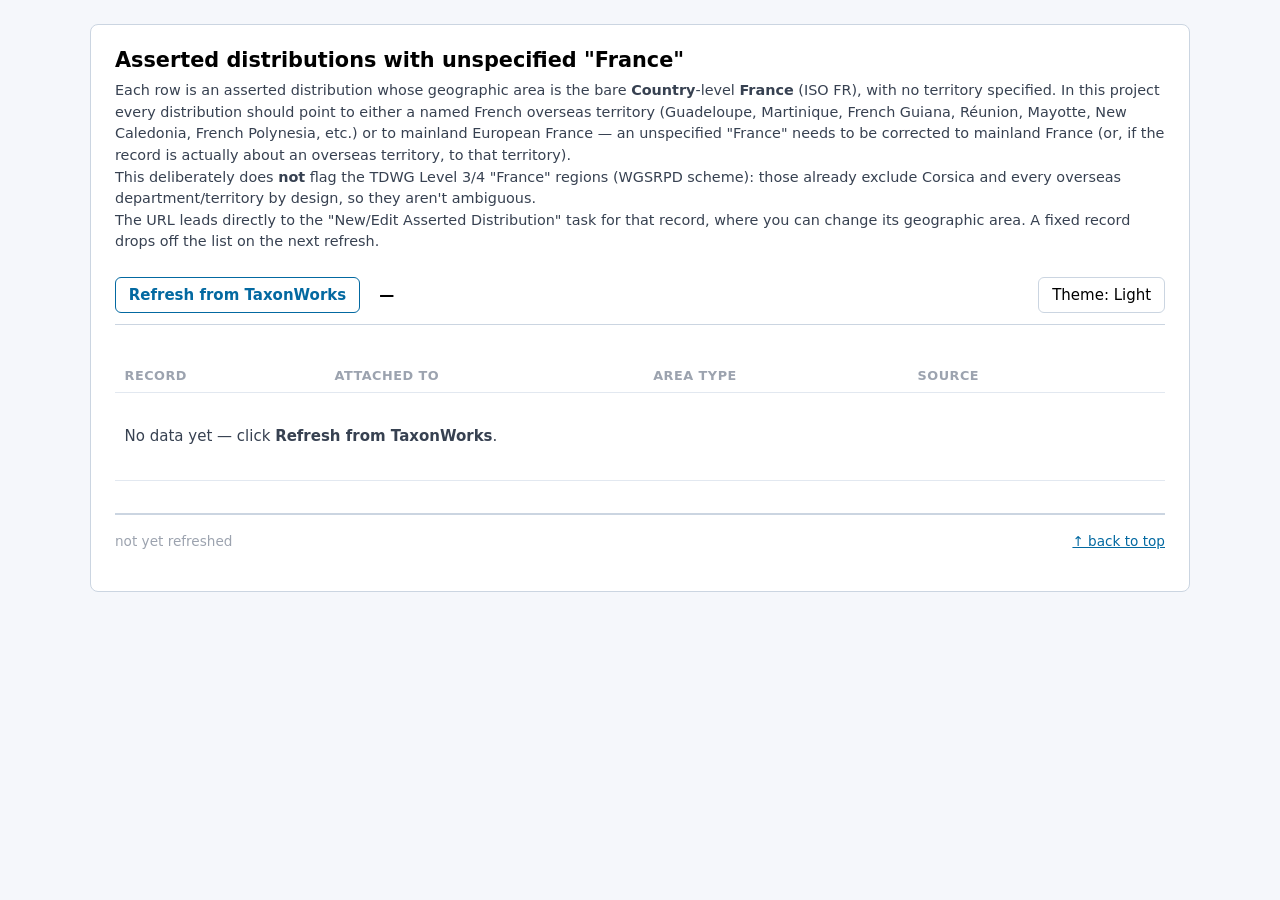
<file: docs/assets/datacuration_helpers/asserted_distributions_france.html>
<!DOCTYPE html>
<!-- Curation helper: asserted distributions whose geographic area is the bare,
     unspecified Country-level "France" (mainland vs. overseas territory not
     distinguished). Deliberately excludes the TDWG Level 3/4 "France" regions
     (WGSRPD scheme) — those are precise by design and already exclude Corsica
     and the overseas departments/territories, so they are not ambiguous.
     Standalone — open directly, or embed via <iframe data-theme-sync> (see
     docs/TutorialAssertedDistributions.md), which makes it follow the host
     page's light/dark and grow to fit with no inner scroll. -->
<html lang="en">
<head>
<meta charset="utf-8">
<meta name="viewport" content="width=device-width, initial-scale=1">
<title>Asserted distributions: unspecified France</title>
<style>
  /* Palette copied once from TaxonPages taxa/config/style/theme.css
     (--tp-* tokens). Light is the default; `.dark` on <html> is the same
     opt-in mechanism TaxonPages uses. Not a live import — edit here if the
     TaxonPages theme changes. */
  :root {
    color-scheme: light;
    --pp-ground:      rgb(245, 247, 251);  /* tp-base-background — page ground */
    --pp-surface:     rgb(255, 255, 255);  /* tp-base-foreground — card / raised surface */
    --pp-content:     rgb(0, 0, 0);        /* tp-base-content — body text */
    --pp-dim:         rgb(55, 65, 81);     /* tp-base-lighter — readable secondary text */
    --pp-soft:        rgb(156, 163, 175);  /* tp-base-soft — small muted labels */
    --pp-border:      rgb(203, 213, 225);  /* tp-base-border */
    --pp-border-soft: rgb(226, 232, 240);  /* tp-base-muted — row rules / fills */
    --pp-accent:      rgb(3, 105, 161);    /* tp-secondary — links / accent */
    --pp-error:       rgb(200, 30, 45);
  }
  :root.dark {
    color-scheme: dark;
    --pp-ground:      rgb(23, 23, 23);
    --pp-surface:     rgb(38, 38, 38);
    --pp-content:     rgb(255, 255, 255);
    --pp-dim:         rgb(220, 220, 220);
    --pp-soft:        rgb(200, 200, 200);
    --pp-border:      rgb(64, 64, 64);     /* tp uses 38,38,38 = invisible; bumped for separation */
    --pp-border-soft: rgb(48, 48, 48);     /* tp-base-muted (dark) */
    --pp-accent:      rgb(14, 165, 233);   /* tp-secondary (dark) */
    --pp-error:       rgb(248, 113, 113);
  }

  * { box-sizing: border-box; }
  html { scroll-padding-top: 5.5rem; }
  body { font: 15px/1.5 system-ui, sans-serif; margin: 0; padding: 1.5rem;
         background: var(--pp-ground); color: var(--pp-content); }
  .card { max-width: 1100px; margin: 0 auto; background: var(--pp-surface);
          border: 1px solid var(--pp-border); border-radius: 8px;
          padding: 1.25rem 1.5rem 2.5rem; }
  h1 { font-size: 1.3rem; margin: 0 0 .25rem; }
  .intro { color: var(--pp-dim); font-size: .9rem; margin: 0 0 .8rem; }
  .bar { position: sticky; top: 0; background: var(--pp-surface); padding: .7rem 0;
         border-bottom: 1px solid var(--pp-border); display: flex; gap: .7rem 1.2rem;
         align-items: center; flex-wrap: wrap; z-index: 2; }
  button { font: inherit; padding: .35rem .8rem; border-radius: 6px;
           border: 1px solid var(--pp-border); background: var(--pp-surface);
           color: var(--pp-content); cursor: pointer; }
  button:hover:not(:disabled) { border-color: var(--pp-accent); }
  button:disabled { opacity: .5; cursor: default; }
  #refresh { font-weight: 600; border-color: var(--pp-accent); color: var(--pp-accent); }
  #theme { margin-left: auto; }
  progress { width: 200px; height: 14px; accent-color: var(--pp-accent); }
  #count { font-variant-numeric: tabular-nums; font-weight: 600; }
  #status { font-size: .85rem; color: var(--pp-dim); margin: .6rem 0 0; min-height: 1.2em; }
  #status.error { color: var(--pp-error); }
  .table-wrap { overflow-x: auto; margin-top: .5rem; }
  table { border-collapse: collapse; width: 100%; }
  th, td { text-align: left; padding: .45rem .6rem;
           border-bottom: 1px solid var(--pp-border-soft); vertical-align: top; }
  th { font-size: .8rem; text-transform: uppercase; letter-spacing: .04em; color: var(--pp-soft); }
  .sci { font-style: italic; }
  .tag { font: .75rem/1 ui-monospace, monospace; color: var(--pp-soft);
         border: 1px solid var(--pp-border); border-radius: 4px; padding: .1rem .3rem; }
  .tag.absent { color: var(--pp-error); border-color: var(--pp-error); }
  .src { color: var(--pp-soft); font-size: .85rem; }
  a { color: var(--pp-accent); }
  a.edit { white-space: nowrap; }
  .empty { color: var(--pp-dim); padding: 2rem .6rem; }
  footer { margin-top: 2rem; padding-top: 1rem; border-top: 2px solid var(--pp-border);
           color: var(--pp-soft); font-size: .85rem; display: flex; gap: 1rem;
           justify-content: space-between; align-items: baseline; flex-wrap: wrap; }
  footer a { white-space: nowrap; }
</style>
</head>
<body>
<main class="card">
<h1 id="top">Asserted distributions with unspecified "France"</h1>
<p class="intro">
  Each row is an asserted distribution whose geographic area is the bare
  <strong>Country</strong>-level <strong>France</strong> (ISO FR), with no
  territory specified. In this project every distribution should point to
  either a named French overseas territory (Guadeloupe, Martinique, French
  Guiana, Réunion, Mayotte, New Caledonia, French Polynesia, etc.) or to
  mainland European France — an unspecified "France" needs to be corrected to
  mainland France (or, if the record is actually about an overseas territory,
  to that territory).<br>
  This deliberately does <strong>not</strong> flag the TDWG Level 3/4 "France"
  regions (WGSRPD scheme): those already exclude Corsica and every overseas
  department/territory by design, so they aren't ambiguous.<br>
  The URL leads directly to the "New/Edit Asserted Distribution" task for that
  record, where you can change its geographic area. A fixed record drops off
  the list on the next refresh.
</p>

<div class="bar">
  <button id="refresh" type="button">Refresh from TaxonWorks</button>
  <progress id="prog" value="0" max="1" hidden></progress>
  <span id="count">&mdash;</span>
  <button id="theme" type="button" title="Switch light / dark / auto">Theme: Light</button>
</div>
<p id="status"></p>

<div class="table-wrap">
<table>
<thead>
<tr><th>Record</th><th>Attached to</th><th>Area type</th><th>Source</th><th></th></tr>
</thead>
<tbody id="rows">
<tr><td class="empty" colspan="5">No data yet &mdash; click <strong>Refresh from TaxonWorks</strong>.</td></tr>
</tbody>
</table>
</div>

<footer>
  <span id="foot-summary">not yet refreshed</span>
  <a href="#top">&uarr; back to top</a>
</footer>
</main>

<script>
"use strict";

/* --- config (public read-only project_token, same one the TaxonPages repo
       ships in taxa/config/api.yml) --- */
var API_URL = "https://sfg.taxonworks.org/api/v1";
var PROJECT_TOKEN = "Ots0-yen4dVefn0Etyxvgw";

var WEB_BASE = API_URL.replace(/\/api\/v\d+\/?$/, "");
/* This project's TaxonPages site (taxa/config/project.yml → project_url).
   Taxon pages are addressed by OTU id under hash routing:
   <TAXONPAGES_URL>/#/otus/<otu_id>/overview */
var TAXONPAGES_URL = "https://catalog.curculionoidea.org";
var PER = 1000;
var BATCH = 5;            // pages fetched concurrently
var LS_SNAPSHOT = "ad-france-unspecified-todo:snapshot";
var LS_THEME    = "ad-france-unspecified-todo:theme";

/* --- tiny helpers --- */
function $(id) { return document.getElementById(id); }
function lsGet(k, fallback) {
  try { var v = localStorage.getItem(k); return v == null ? fallback : v; }
  catch (e) { return fallback; }
}
function lsSet(k, v) { try { localStorage.setItem(k, v); } catch (e) {} }

/* --- theme: light (default) / dark / auto, via a `.dark` class on <html>,
       the same mechanism TaxonPages uses --- */
var THEMES = ["light", "dark", "auto"];
var THEME_LABEL = { light: "Light", dark: "Dark", auto: "Auto" };
var theme = lsGet(LS_THEME, "light");
if (THEMES.indexOf(theme) === -1) theme = "light";
var prefersDark = window.matchMedia
  ? window.matchMedia("(prefers-color-scheme: dark)") : { matches: false };
function applyTheme() {
  var dark = theme === "dark" || (theme === "auto" && prefersDark.matches);
  document.documentElement.classList.toggle("dark", dark);
  var btn = $("theme");
  if (btn) btn.textContent = "Theme: " + THEME_LABEL[theme];
}
function cycleTheme() {
  theme = THEMES[(THEMES.indexOf(theme) + 1) % THEMES.length];
  lsSet(LS_THEME, theme);
  applyTheme();
}
if (prefersDark.addEventListener) {
  prefersDark.addEventListener("change", function () {
    if (theme === "auto") applyTheme();
  });
}

/* When embedded in an <iframe> (e.g. the TaxonPages docs tutorial):
   - the host page owns light/dark: hide the Theme button and follow the host's
     Material palette (data-md-color-scheme "default" = light, "slate" = dark),
     pushed in via postMessage by assets/js/iframe-theme-bridge.js (same-origin
     read as a fallback);
   - report our content height to the host so the iframe can grow to fit and
     never scrolls internally.
   All inert when the file is opened directly. */
var embedded = false;
try { embedded = window.parent && window.parent !== window; } catch (e) { embedded = true; }
var lastSentHeight = 0;
function measureHeight() {
  var d = document, b = d.body, e = d.documentElement;
  return Math.ceil(Math.max(
    b ? b.scrollHeight : 0, b ? b.offsetHeight : 0,
    e.scrollHeight, e.offsetHeight, e.getBoundingClientRect().height
  ));
}
function syncHeight() {
  if (!embedded) return;
  var h = measureHeight();
  if (Math.abs(h - lastSentHeight) < 2) return;
  lastSentHeight = h;
  try { window.parent.postMessage({ type: "dc-height", px: h }, "*"); } catch (e) {}
}
function syncHeightSoon() {
  if (!embedded) return;
  requestAnimationFrame(function () { requestAnimationFrame(syncHeight); });
}
if (embedded) {
  var themeBtn = document.getElementById("theme");
  if (themeBtn) themeBtn.hidden = true;
  var adoptScheme = function (scheme) {
    theme = (scheme === "slate" || scheme === "dark") ? "dark" : "light";
    applyTheme();
    syncHeightSoon();
  };
  window.addEventListener("message", function (e) {
    if (e.data && e.data.type === "dc-theme") adoptScheme(e.data.scheme);
  });
  try {
    var hostScheme = window.parent.document.body.getAttribute("data-md-color-scheme");
    if (hostScheme) adoptScheme(hostScheme);
  } catch (e) {}
  try { window.parent.postMessage({ type: "dc-theme-request" }, "*"); } catch (e) {}
  window.addEventListener("resize", syncHeight);
  window.addEventListener("load", syncHeightSoon);
  if (window.ResizeObserver) new ResizeObserver(syncHeight).observe(document.documentElement);
  // safety net: a slow poll in case a layout change slips past the observers
  setInterval(syncHeight, 1000);
  syncHeightSoon();
}

applyTheme();   // paint before first render to avoid a flash

/* --- matching -----------------------------------------------------------------
   An asserted distribution is flagged when its geographic area is the bare,
   ambiguous Country-level "France" (folding case / whitespace) — no territory
   or mainland region specified.

   This project's gazetteer has more than one GeographicArea named "France":
   a Country entry (ISO FR) that really is ambiguous between mainland-only and
   the whole Republic, PLUS TDWG Level 3/4 "France" entries (data_origin
   tdwg_l3 / tdwg_l4) from the WGSRPD botanical scheme. The TDWG "France" is
   NOT ambiguous — by design it excludes Corsica and every overseas
   department/territory, each of which is its own separate TDWG unit. Matching
   on name alone (verified against the live API: 51k+ asserted distributions,
   817 named "France", 816 of them TDWG) flags hundreds of perfectly correct
   records — e.g. Baromiamima heydeni's TDWG "France" distribution, whose shape
   rightly doesn't cover Corsica or French Guiana. Only Country-type "France"
   is the real problem this helper should surface. */
function normalize(s) {
  return (s == null ? "" : String(s)).normalize("NFC").replace(/\s+/g, " ").trim().toLowerCase();
}
function isUnspecifiedFrance(ad) {
  var shape = ad.asserted_distribution_shape || {};
  if (shape.type !== "GeographicArea") return false;
  if (normalize(shape.name) !== "france") return false;
  var areaType = shape.geographic_area_type && shape.geographic_area_type.name;
  return normalize(areaType) === "country";
}
function toHit(ad) {
  var shape = ad.asserted_distribution_shape || {};
  var obj = ad.asserted_distribution_object || {};
  var citations = ad.citations || [];
  // asserted_distribution_object isn't always an Otu — a distribution can also
  // hang off a BiologicalAssociation (a feeding/host record), which has no
  // taxon_name/name of its own. object_tag/object_label are the TaxonWorks
  // API's own rendering of "whatever this object is" and cover every case.
  return {
    id: ad.id,
    object_type: obj.type || ad.asserted_distribution_object_type || "",
    object_id: obj.id || ad.asserted_distribution_object_id || null,
    object_tag: obj.object_tag || "",
    object_label: obj.object_label || obj.taxon_name || obj.name || ("#" + obj.id),
    area_type: (shape.geographic_area_type && shape.geographic_area_type.name) || "",
    is_absent: !!ad.is_absent,
    sources: citations.map(function (c) { return (c.source && c.source.name) || ""; }).filter(Boolean)
  };
}
function collect(ads) {
  var hits = [];
  for (var i = 0; i < ads.length; i++) {
    var a = ads[i];
    if (a && a.id != null && isUnspecifiedFrance(a)) hits.push(toHit(a));
  }
  hits.sort(function (a, b) {
    var x = a.object_label.toLowerCase(), y = b.object_label.toLowerCase();
    return x < y ? -1 : x > y ? 1 : a.id - b.id;
  });
  return hits;
}

/* --- API fetch --- */
function pageUrl(page) {
  return API_URL + "/asserted_distributions.json?project_token=" + encodeURIComponent(PROJECT_TOKEN) +
         "&per=" + PER + "&page=" + page;
}
function fetchPage(page, attempt) {
  attempt = attempt || 1;
  return fetch(pageUrl(page), { headers: { "Accept": "application/json" } })
    .then(function (resp) {
      if (!resp.ok) throw new Error("HTTP " + resp.status + " on page " + page);
      return resp.json().then(function (data) {
        if (!Array.isArray(data)) {
          throw new Error("unexpected response on page " + page +
            " (not a JSON array) — " + JSON.stringify(data).slice(0, 200));
        }
        return { data: data, headers: resp.headers };
      });
    })
    .catch(function (err) {
      if (attempt >= 3) throw err;
      return new Promise(function (res) { setTimeout(res, 500 * attempt); })
        .then(function () { return fetchPage(page, attempt + 1); });
    });
}
function fetchAllAssertedDistributions(onProgress, onBatch) {
  return fetchPage(1).then(function (first) {
    var totalPages = parseInt(first.headers.get("pagination-total-pages") || "1", 10) || 1;
    var all = first.data.slice();
    onProgress(1, totalPages, all.length);
    onBatch(all);

    var queue = [];
    for (var p = 2; p <= totalPages; p++) queue.push(p);
    var doneCount = 1;

    function step(i) {
      if (i >= queue.length) return Promise.resolve(all);
      var slice = queue.slice(i, i + BATCH);
      return Promise.all(slice.map(function (pg) { return fetchPage(pg); }))
        .then(function (results) {
          results.forEach(function (r) { all = all.concat(r.data); doneCount++; });
          onProgress(doneCount, totalPages, all.length);
          onBatch(all);
          return step(i + BATCH);
        });
    }
    return step(0);
  });
}

/* --- rendering --- */
var currentHits = [];
var lastRenderKey = null;
var fetching = false;

function esc(s) {
  return String(s).replace(/[&<>"]/g, function (c) {
    return { "&": "&amp;", "<": "&lt;", ">": "&gt;", '"': "&quot;" }[c];
  });
}
function updateCount() {
  $("count").textContent = currentHits.length
    ? currentHits.length + (currentHits.length === 1 ? " record" : " records")
    : "—";
}
function editUrl(hit) {
  return WEB_BASE + "/tasks/asserted_distributions/new_asserted_distribution?asserted_distribution_id=" + hit.id;
}
function renderHits(hits) {
  currentHits = hits;
  updateCount();
  // during an incremental fetch most batches add no new hit — skip the rebuild
  var key = hits.map(function (h) { return h.id; }).join(",");
  if (key === lastRenderKey) { syncHeight(); return; }
  lastRenderKey = key;

  var tbody = $("rows");
  if (!hits.length) {
    tbody.innerHTML = '<tr><td class="empty" colspan="5">' +
      (fetching ? "Scanning… no matches yet."
                : "Nothing flagged — every asserted distribution names a specific place.") +
      "</td></tr>";
  } else {
    var html = "";
    for (var i = 0; i < hits.length; i++) {
      var h = hits[i];
      // object_tag is TaxonWorks' own pre-built HTML label for the record
      // (an Otu, a BiologicalAssociation, ...) — trusted, same-origin markup.
      var recordLabel = h.object_tag || esc(h.object_label);
      // an Otu record links to its TaxonPages page; a BiologicalAssociation
      // has no taxon page of its own, so it stays unlinked.
      var recordCell = (h.object_type === "Otu" && h.object_id)
        ? '<a class="tp" target="_blank" rel="noopener" href="' +
            TAXONPAGES_URL + "/#/otus/" + h.object_id + '/overview">' + recordLabel + "</a>"
        : recordLabel;
      var absentTag = h.is_absent
        ? ' <span class="tag absent" title="Asserted as absent from France">absent</span>' : "";
      var src = h.sources.length
        ? '<span class="src">' + esc(h.sources.join("; ")) + "</span>" : "—";
      html +=
        "<tr>" +
          "<td>" + recordCell + "</td>" +
          '<td><span class="tag">' + esc(h.object_type || "—") + "</span></td>" +
          '<td><span class="tag">' + esc(h.area_type || "—") + "</span>" + absentTag + "</td>" +
          "<td>" + src + "</td>" +
          '<td><a class="edit" target="_blank" rel="noopener" href="' +
            editUrl(h) + '">edit distribution ↗</a></td>' +
        "</tr>";
    }
    tbody.innerHTML = html;
  }
  syncHeight();
}
function setFooter(generatedISO) {
  var when = generatedISO ? new Date(generatedISO).toLocaleString() : "—";
  $("foot-summary").textContent =
    currentHits.length + " record" + (currentHits.length === 1 ? "" : "s") +
    " · last refreshed " + when +
    " · source: " + API_URL;
}

/* --- snapshot cache (small: only the hit list) --- */
function saveSnapshot() {
  var snap = { generated: new Date().toISOString(), hits: currentHits };
  lsSet(LS_SNAPSHOT, JSON.stringify(snap));
  return snap;
}
function loadSnapshot() {
  try { return JSON.parse(lsGet(LS_SNAPSHOT, "null")); } catch (e) { return null; }
}

/* --- actions --- */
var busy = false;
function doRefresh() {
  if (busy) return;
  busy = true;
  fetching = true;
  lastRenderKey = null;
  $("refresh").disabled = true;
  $("prog").hidden = false;
  $("prog").value = 0; $("prog").max = 1;
  var status = $("status");
  status.className = "";
  status.textContent = "Contacting TaxonWorks…";
  renderHits([]);   // drop any stale snapshot rows; show "Scanning…"

  fetchAllAssertedDistributions(function (donePages, totalPages, adCount) {
    $("prog").max = totalPages;
    $("prog").value = donePages;
    status.textContent = "Fetching page " + donePages + " / " + totalPages +
      "  ·  " + adCount.toLocaleString() + " asserted distributions  ·  " +
      currentHits.length + " flagged so far";
  }, function (adsSoFar) {
    renderHits(collect(adsSoFar));
  }).then(function (ads) {
    renderHits(collect(ads));
    var snap = saveSnapshot();
    setFooter(snap.generated);
    status.textContent = "Done. " + ads.length.toLocaleString() +
      " asserted distributions scanned, " + currentHits.length + " flagged.";
  }).catch(function (err) {
    status.className = "error";
    status.textContent = "Refresh failed: " + err.message +
      "  (the page must be able to reach " + API_URL + ")";
  }).then(function () {
    busy = false;
    fetching = false;
    $("refresh").disabled = false;
    $("prog").hidden = true;
    lastRenderKey = null;
    renderHits(currentHits);   // repaint so an empty result shows the final message
  });
}

/* --- wire up --- */
$("refresh").addEventListener("click", doRefresh);
$("theme").addEventListener("click", cycleTheme);

/* --- initial paint from the last snapshot in this browser, if any --- */
(function init() {
  var snap = loadSnapshot();
  if (snap && Array.isArray(snap.hits)) {
    renderHits(snap.hits);
    setFooter(snap.generated);
    $("status").textContent =
      "Showing the last refresh from this browser. Click Refresh for live data.";
  }
})();
</script>
</body>
</html>
</file>
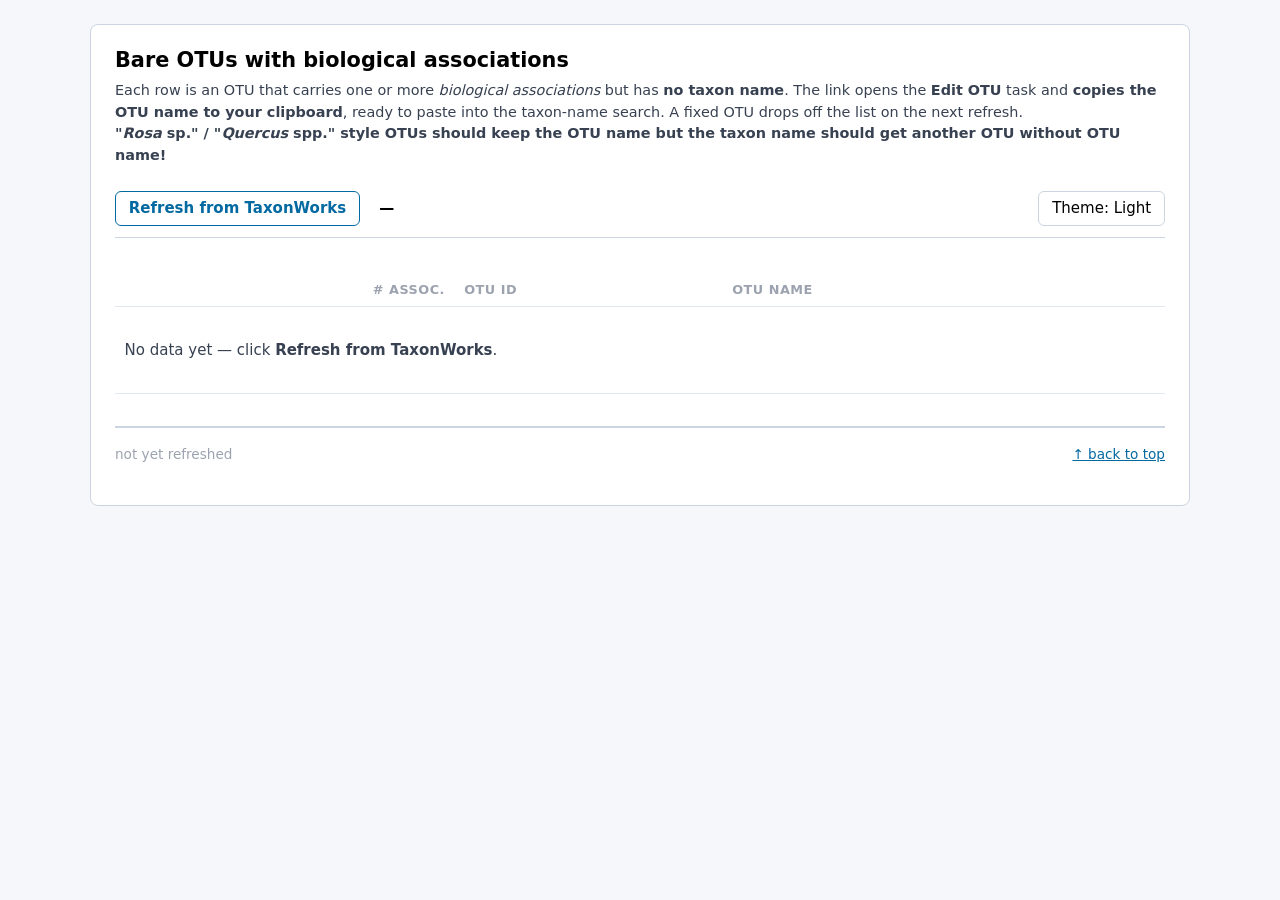
<file: docs/assets/datacuration_helpers/otus_bio_assoc_no_taxon_name.html>
<!DOCTYPE html>
<!-- Curation helper: OTUs that carry biological associations but have no taxon
     name, sorted by how many associations they carry. Standalone — open
     directly, or embed via <iframe data-theme-sync> (see
     docs/TutorialCuratePlants.md), which makes it follow the host page's
     light/dark and grow to fit with no inner scroll. -->
<html lang="en">
<head>
<meta charset="utf-8">
<meta name="viewport" content="width=device-width, initial-scale=1">
<title>Bare OTUs with biological associations</title>
<style>
  /* Palette copied once from TaxonPages taxa/config/style/theme.css
     (--tp-* tokens). Light is the default; `.dark` on <html> is the same
     opt-in mechanism TaxonPages uses. Not a live import — edit here if the
     TaxonPages theme changes. */
  :root {
    color-scheme: light;
    --pp-ground:      rgb(245, 247, 251);  /* tp-base-background — page ground */
    --pp-surface:     rgb(255, 255, 255);  /* tp-base-foreground — card / raised surface */
    --pp-content:     rgb(0, 0, 0);        /* tp-base-content — body text */
    --pp-dim:         rgb(55, 65, 81);     /* tp-base-lighter — readable secondary text */
    --pp-soft:        rgb(156, 163, 175);  /* tp-base-soft — small muted labels */
    --pp-border:      rgb(203, 213, 225);  /* tp-base-border */
    --pp-border-soft: rgb(226, 232, 240);  /* tp-base-muted — row rules / fills */
    --pp-accent:      rgb(3, 105, 161);    /* tp-secondary — links / accent */
    --pp-error:       rgb(200, 30, 45);
  }
  :root.dark {
    color-scheme: dark;
    --pp-ground:      rgb(23, 23, 23);
    --pp-surface:     rgb(38, 38, 38);
    --pp-content:     rgb(255, 255, 255);
    --pp-dim:         rgb(220, 220, 220);
    --pp-soft:        rgb(200, 200, 200);
    --pp-border:      rgb(64, 64, 64);     /* tp uses 38,38,38 = invisible; bumped for separation */
    --pp-border-soft: rgb(48, 48, 48);     /* tp-base-muted (dark) */
    --pp-accent:      rgb(14, 165, 233);   /* tp-secondary (dark) */
    --pp-error:       rgb(248, 113, 113);
  }

  * { box-sizing: border-box; }
  html { scroll-padding-top: 5.5rem; }
  body { font: 15px/1.5 system-ui, sans-serif; margin: 0; padding: 1.5rem;
         background: var(--pp-ground); color: var(--pp-content); }
  .card { max-width: 1100px; margin: 0 auto; background: var(--pp-surface);
          border: 1px solid var(--pp-border); border-radius: 8px;
          padding: 1.25rem 1.5rem 2.5rem; }
  h1 { font-size: 1.3rem; margin: 0 0 .25rem; }
  .intro { color: var(--pp-dim); font-size: .9rem; margin: 0 0 .8rem; }
  .example { margin: 0 0 1rem; }
  .example img { display: block; width: 100%; max-width: 470px;
                 border: 1px solid var(--pp-border); border-radius: 6px; }
  .example figcaption { color: var(--pp-soft); font-size: .8rem; margin-top: .3rem; }
  .bar { position: sticky; top: 0; background: var(--pp-surface); padding: .7rem 0;
         border-bottom: 1px solid var(--pp-border); display: flex; gap: .7rem 1.2rem;
         align-items: center; flex-wrap: wrap; z-index: 2; }
  button { font: inherit; padding: .35rem .8rem; border-radius: 6px;
           border: 1px solid var(--pp-border); background: var(--pp-surface);
           color: var(--pp-content); cursor: pointer; }
  button:hover:not(:disabled) { border-color: var(--pp-accent); }
  button:disabled { opacity: .5; cursor: default; }
  #refresh { font-weight: 600; border-color: var(--pp-accent); color: var(--pp-accent); }
  #theme { margin-left: auto; }
  progress { width: 200px; height: 14px; accent-color: var(--pp-accent); }
  #count { font-variant-numeric: tabular-nums; font-weight: 600; }
  #status { font-size: .85rem; color: var(--pp-dim); margin: .6rem 0 0; min-height: 1.2em; }
  #status.error { color: var(--pp-error); }
  .table-wrap { overflow-x: auto; margin-top: .5rem; }
  table { border-collapse: collapse; width: 100%; }
  th, td { text-align: left; padding: .45rem .6rem;
           border-bottom: 1px solid var(--pp-border-soft); vertical-align: top; }
  th { font-size: .8rem; text-transform: uppercase; letter-spacing: .04em; color: var(--pp-soft); }
  td.num { text-align: right; font-variant-numeric: tabular-nums; font-weight: 600; }
  th.num { text-align: right; }
  .sci { font-style: italic; }
  .tag { font: .75rem/1 ui-monospace, monospace; color: var(--pp-soft);
         border: 1px solid var(--pp-border); border-radius: 4px; padding: .1rem .3rem; }
  a { color: var(--pp-accent); }
  a.edit { white-space: nowrap; }
  .empty { color: var(--pp-dim); padding: 2rem .6rem; }
  footer { margin-top: 2rem; padding-top: 1rem; border-top: 2px solid var(--pp-border);
           color: var(--pp-soft); font-size: .85rem; display: flex; gap: 1rem;
           justify-content: space-between; align-items: baseline; flex-wrap: wrap; }
  footer a { white-space: nowrap; }
</style>
</head>
<body>
<main class="card">
<h1 id="top">Bare OTUs with biological associations</h1>
<p class="intro">
  Each row is an OTU that carries one or more <em>biological associations</em> but
  has <strong>no taxon name</strong>.
  The link opens the <strong>Edit OTU</strong> task and <strong>copies the OTU name to your
  clipboard</strong>, ready to paste into the taxon-name search. A fixed OTU drops off the list
  on the next refresh.<br>
  <b>"<i>Rosa</i> sp." / "<i>Quercus</i> spp." style OTUs should keep the OTU name but the taxon name should get another OTU without OTU name!</b>
</p>

<div class="bar">
  <button id="refresh" type="button">Refresh from TaxonWorks</button>
  <progress id="prog" value="0" max="1" hidden></progress>
  <span id="count">&mdash;</span>
  <button id="theme" type="button" title="Switch light / dark / auto">Theme: Light</button>
</div>
<p id="status"></p>

<div class="table-wrap">
<table>
<thead>
<tr><th class="num"># assoc.</th><th>OTU id</th><th>OTU name</th><th></th></tr>
</thead>
<tbody id="rows">
<tr><td class="empty" colspan="4">No data yet &mdash; click <strong>Refresh from TaxonWorks</strong>.</td></tr>
</tbody>
</table>
</div>

<footer>
  <span id="foot-summary">not yet refreshed</span>
  <a href="#top">&uarr; back to top</a>
</footer>
</main>

<script>
"use strict";

/* --- config (public read-only project_token, same one the TaxonPages repo
       ships in taxa/config/api.yml) --- */
var API_URL = "https://sfg.taxonworks.org/api/v1";
var PROJECT_TOKEN = "Ots0-yen4dVefn0Etyxvgw";

var WEB_BASE = API_URL.replace(/\/api\/v\d+\/?$/, "");
var PER = 500;
var BATCH = 5;            // pages fetched concurrently
var OTU_CHUNK = 200;      // otu ids per /otus lookup request
var LS_SNAPSHOT = "otu-bio-assoc-no-taxon-todo:snapshot";
var LS_THEME    = "otu-bio-assoc-no-taxon-todo:theme";

/* --- tiny helpers --- */
function $(id) { return document.getElementById(id); }
function lsGet(k, fallback) {
  try { var v = localStorage.getItem(k); return v == null ? fallback : v; }
  catch (e) { return fallback; }
}
function lsSet(k, v) { try { localStorage.setItem(k, v); } catch (e) {} }

/* --- theme: light (default) / dark / auto, via a `.dark` class on <html>,
       the same mechanism TaxonPages uses --- */
var THEMES = ["light", "dark", "auto"];
var THEME_LABEL = { light: "Light", dark: "Dark", auto: "Auto" };
var theme = lsGet(LS_THEME, "light");
if (THEMES.indexOf(theme) === -1) theme = "light";
var prefersDark = window.matchMedia
  ? window.matchMedia("(prefers-color-scheme: dark)") : { matches: false };
function applyTheme() {
  var dark = theme === "dark" || (theme === "auto" && prefersDark.matches);
  document.documentElement.classList.toggle("dark", dark);
  var btn = $("theme");
  if (btn) btn.textContent = "Theme: " + THEME_LABEL[theme];
}
function cycleTheme() {
  theme = THEMES[(THEMES.indexOf(theme) + 1) % THEMES.length];
  lsSet(LS_THEME, theme);
  applyTheme();
}
if (prefersDark.addEventListener) {
  prefersDark.addEventListener("change", function () {
    if (theme === "auto") applyTheme();
  });
}

/* When embedded in an <iframe> (e.g. the TaxonPages docs tutorial):
   - the host page owns light/dark: hide the Theme button and follow the host's
     Material palette (data-md-color-scheme "default" = light, "slate" = dark),
     pushed in via postMessage by assets/js/iframe-theme-bridge.js (same-origin
     read as a fallback);
   - report our content height to the host so the iframe can grow to fit and
     never scrolls internally.
   All inert when the file is opened directly. */
var embedded = false;
try { embedded = window.parent && window.parent !== window; } catch (e) { embedded = true; }
var lastSentHeight = 0;
function measureHeight() {
  var d = document, b = d.body, e = d.documentElement;
  return Math.ceil(Math.max(
    b ? b.scrollHeight : 0, b ? b.offsetHeight : 0,
    e.scrollHeight, e.offsetHeight, e.getBoundingClientRect().height
  ));
}
function syncHeight() {
  if (!embedded) return;
  var h = measureHeight();
  if (Math.abs(h - lastSentHeight) < 2) return;
  lastSentHeight = h;
  try { window.parent.postMessage({ type: "dc-height", px: h }, "*"); } catch (e) {}
}
function syncHeightSoon() {
  if (!embedded) return;
  requestAnimationFrame(function () { requestAnimationFrame(syncHeight); });
}
if (embedded) {
  var themeBtn = document.getElementById("theme");
  if (themeBtn) themeBtn.hidden = true;
  var adoptScheme = function (scheme) {
    theme = (scheme === "slate" || scheme === "dark") ? "dark" : "light";
    applyTheme();
    syncHeightSoon();
  };
  window.addEventListener("message", function (e) {
    if (e.data && e.data.type === "dc-theme") adoptScheme(e.data.scheme);
  });
  try {
    var hostScheme = window.parent.document.body.getAttribute("data-md-color-scheme");
    if (hostScheme) adoptScheme(hostScheme);
  } catch (e) {}
  try { window.parent.postMessage({ type: "dc-theme-request" }, "*"); } catch (e) {}
  window.addEventListener("resize", syncHeight);
  window.addEventListener("load", syncHeightSoon);
  if (window.ResizeObserver) new ResizeObserver(syncHeight).observe(document.documentElement);
  // safety net: a slow poll in case a layout change slips past the observers
  setInterval(syncHeight, 1000);
  syncHeightSoon();
}

applyTheme();   // paint before first render to avoid a flash

/* --- API fetch --------------------------------------------------------------
   /biological_associations/basic is backed by the pre-computed
   biological_association_indices table: every row already carries
   subject_otu_id / object_otu_id, resolved even when the endpoint is a
   CollectionObject, FieldOccurrence or AnatomicalPart determined as that OTU.
   So one cheap crawl gives us every OTU that participates in an association,
   with no per-endpoint lookups. */
function baPageUrl(page) {
  return API_URL + "/biological_associations/basic.json?project_token=" +
         encodeURIComponent(PROJECT_TOKEN) + "&per=" + PER + "&page=" + page;
}
function fetchJson(url, attempt) {
  attempt = attempt || 1;
  return fetch(url, { headers: { "Accept": "application/json" } })
    .then(function (resp) {
      if (!resp.ok) throw new Error("HTTP " + resp.status + " on " + url);
      return resp.json().then(function (data) { return { data: data, headers: resp.headers }; });
    })
    .catch(function (err) {
      if (attempt >= 3) throw err;
      return new Promise(function (res) { setTimeout(res, 500 * attempt); })
        .then(function () { return fetchJson(url, attempt + 1); });
    });
}
function fetchAllAssociations(onProgress, onBatch) {
  return fetchJson(baPageUrl(1)).then(function (first) {
    if (!Array.isArray(first.data)) {
      throw new Error("unexpected response (not a JSON array) — " +
        JSON.stringify(first.data).slice(0, 200));
    }
    var totalPages = parseInt(first.headers.get("pagination-total-pages") || "1", 10) || 1;
    var all = first.data.slice();
    onProgress(1, totalPages, all.length);
    onBatch(all);

    var queue = [];
    for (var p = 2; p <= totalPages; p++) queue.push(p);
    var doneCount = 1;

    function step(i) {
      if (i >= queue.length) return Promise.resolve(all);
      var slice = queue.slice(i, i + BATCH);
      return Promise.all(slice.map(function (pg) { return fetchJson(baPageUrl(pg)); }))
        .then(function (results) {
          results.forEach(function (r) {
            if (Array.isArray(r.data)) all = all.concat(r.data);
            doneCount++;
          });
          onProgress(doneCount, totalPages, all.length);
          onBatch(all);
          return step(i + BATCH);
        });
    }
    return step(0);
  });
}

/* Look up taxon_name_id + name for a set of OTU ids, in chunks. */
function otuChunkUrl(ids) {
  var q = ids.map(function (i) { return "otu_id[]=" + i; }).join("&");
  return API_URL + "/otus.json?project_token=" + encodeURIComponent(PROJECT_TOKEN) +
         "&per=" + (OTU_CHUNK + 50) + "&" + q + "&extend[]=taxon_name";
}
function fetchOtus(ids, onProgress) {
  var chunks = [];
  for (var i = 0; i < ids.length; i += OTU_CHUNK) chunks.push(ids.slice(i, i + OTU_CHUNK));
  var byId = {};
  var done = 0;
  function step(i) {
    if (i >= chunks.length) return Promise.resolve(byId);
    var slice = chunks.slice(i, i + BATCH);
    return Promise.all(slice.map(function (c) { return fetchJson(otuChunkUrl(c)); }))
      .then(function (results) {
        results.forEach(function (r) {
          if (Array.isArray(r.data)) {
            r.data.forEach(function (o) { if (o && o.id != null) byId[o.id] = o; });
          }
          done++;
        });
        onProgress(done, chunks.length);
        return step(i + BATCH);
      });
  }
  return step(0);
}

/* --- aggregation ----------------------------------------------------------- */
function cleanLabel(s) {
  // basic's .label carries the display string; for a bare OTU it is just the
  // OTU name, but strip a trailing author/year if one slipped in.
  s = (s == null ? "" : String(s)).replace(/\s+/g, " ").trim();
  return s;
}
/* Walk the basic rows → { otuId: { count, label } } for every participating OTU. */
function tallyAssociations(rows) {
  var tally = {};
  for (var i = 0; i < rows.length; i++) {
    var b = rows[i];
    if (!b) continue;
    var pairs = [
      { id: b.subject_otu_id, label: b.subject && b.subject.label },
      { id: b.object_otu_id,  label: b.object  && b.object.label }
    ];
    var seen = {};
    for (var j = 0; j < pairs.length; j++) {
      var id = pairs[j].id;
      if (id == null || seen[id]) continue;   // count a row once per OTU
      seen[id] = true;
      if (!tally[id]) tally[id] = { count: 0, label: cleanLabel(pairs[j].label) };
      tally[id].count++;
      if (!tally[id].label) tally[id].label = cleanLabel(pairs[j].label);
    }
  }
  return tally;
}

/* --- rendering --- */
var currentHits = [];
var lastRenderKey = null;
var fetching = false;

function esc(s) {
  return String(s).replace(/[&<>"]/g, function (c) {
    return { "&": "&amp;", "<": "&lt;", ">": "&gt;", '"': "&quot;" }[c];
  });
}
function updateCount() {
  $("count").textContent = currentHits.length
    ? currentHits.length + (currentHits.length === 1 ? " OTU" : " OTUs")
    : "—";
}
function renderHits(hits) {
  currentHits = hits;
  updateCount();
  var key = hits.map(function (h) { return h.id + ":" + h.count; }).join(",");
  if (key === lastRenderKey) { syncHeight(); return; }
  lastRenderKey = key;

  var tbody = $("rows");
  if (!hits.length) {
    tbody.innerHTML = '<tr><td class="empty" colspan="4">' +
      (fetching ? "Scanning… no matches yet."
                : "Nothing flagged — every OTU with a biological association has a taxon name.") +
      "</td></tr>";
  } else {
    var html = "";
    for (var i = 0; i < hits.length; i++) {
      var h = hits[i];
      html +=
        "<tr>" +
          '<td class="num">' + h.count + "</td>" +
          "<td>" + h.id + "</td>" +
          '<td class="sci">' + esc(h.name || "—") + "</td>" +
          '<td><a class="edit" target="_blank" rel="noopener" data-name="' +
            esc(h.name || "") + '" href="' +
            WEB_BASE + "/otus/" + h.id + '/edit">open edit page ↗</a></td>' +
        "</tr>";
    }
    tbody.innerHTML = html;
  }
  syncHeight();
}
function setFooter(generatedISO) {
  var when = generatedISO ? new Date(generatedISO).toLocaleString() : "—";
  $("foot-summary").textContent =
    currentHits.length + " OTU" + (currentHits.length === 1 ? "" : "s") +
    " · last refreshed " + when +
    " · source: " + API_URL;
}

/* --- snapshot cache (small: only the hit list) --- */
function saveSnapshot() {
  var snap = { generated: new Date().toISOString(), hits: currentHits };
  lsSet(LS_SNAPSHOT, JSON.stringify(snap));
  return snap;
}
function loadSnapshot() {
  try { return JSON.parse(lsGet(LS_SNAPSHOT, "null")); } catch (e) { return null; }
}

/* --- actions --- */
var busy = false;
function doRefresh() {
  if (busy) return;
  busy = true;
  fetching = true;
  lastRenderKey = null;
  $("refresh").disabled = true;
  $("prog").hidden = false;
  $("prog").value = 0; $("prog").max = 1;
  var status = $("status");
  status.className = "";
  status.textContent = "Contacting TaxonWorks…";
  renderHits([]);   // drop any stale snapshot rows; show "Scanning…"

  var latestTally = {};

  fetchAllAssociations(function (donePages, totalPages, rowCount) {
    $("prog").max = totalPages;
    $("prog").value = donePages;
    status.textContent = "Fetching associations, page " + donePages + " / " + totalPages +
      "  ·  " + rowCount.toLocaleString() + " rows";
  }, function (rowsSoFar) {
    latestTally = tallyAssociations(rowsSoFar);
  }).then(function (rows) {
    latestTally = tallyAssociations(rows);
    var ids = Object.keys(latestTally).map(Number);
    status.textContent = "Resolving " + ids.length.toLocaleString() +
      " OTUs (dropping those that already have a taxon name)…";
    $("prog").value = 0; $("prog").max = 1;
    return fetchOtus(ids, function (doneChunks, totalChunks) {
      $("prog").max = totalChunks;
      $("prog").value = doneChunks;
      status.textContent = "Resolving OTUs, batch " + doneChunks + " / " + totalChunks;
    }).then(function (otuById) {
      var hits = [];
      Object.keys(latestTally).forEach(function (idStr) {
        var id = Number(idStr);
        var otu = otuById[id];
        if (!otu) return;                       // not returned by the lookup
        if (otu.taxon_name_id != null) return;  // has a taxon name — not our concern
        hits.push({
          id: id,
          count: latestTally[id].count,
          name: (otu.name || latestTally[id].label || "").trim()
        });
      });
      hits.sort(function (a, b) {
        if (b.count !== a.count) return b.count - a.count;
        var x = (a.name || "").toLowerCase(), y = (b.name || "").toLowerCase();
        return x < y ? -1 : x > y ? 1 : a.id - b.id;
      });
      renderHits(hits);
      var snap = saveSnapshot();
      setFooter(snap.generated);
      status.textContent = "Done. " + rows.length.toLocaleString() +
        " associations scanned · " + ids.length.toLocaleString() +
        " OTUs involved · " + hits.length.toLocaleString() + " without a taxon name.";
    });
  }).catch(function (err) {
    status.className = "error";
    status.textContent = "Refresh failed: " + err.message +
      "  (the page must be able to reach " + API_URL + ")";
  }).then(function () {
    busy = false;
    fetching = false;
    $("refresh").disabled = false;
    $("prog").hidden = true;
    lastRenderKey = null;
    renderHits(currentHits);   // repaint so an empty result shows the final message
  });
}

/* --- wire up --- */
$("refresh").addEventListener("click", doRefresh);
$("theme").addEventListener("click", cycleTheme);

/* Clicking an edit link also drops the OTU name on the clipboard, ready to
   paste into the "Assign taxon name to OTU" search. Best-effort: the link
   still opens either way. */
function copyText(text) {
  if (navigator.clipboard && navigator.clipboard.writeText) {
    return navigator.clipboard.writeText(text).catch(function () { return legacyCopy(text); });
  }
  return legacyCopy(text);
}
function legacyCopy(text) {
  try {
    var ta = document.createElement("textarea");
    ta.value = text;
    ta.setAttribute("readonly", "");
    ta.style.position = "absolute";
    ta.style.left = "-9999px";
    document.body.appendChild(ta);
    ta.select();
    document.execCommand("copy");
    document.body.removeChild(ta);
    return Promise.resolve();
  } catch (e) { return Promise.reject(e); }
}
$("rows").addEventListener("click", function (e) {
  var a = e.target.closest ? e.target.closest("a.edit") : null;
  if (!a) return;
  var name = a.getAttribute("data-name") || "";
  if (!name) return;
  copyText(name).then(function () {
    var original = a.textContent;
    a.textContent = "name copied ✓";
    setTimeout(function () { a.textContent = original; }, 1200);
  }).catch(function () {});
});

/* --- initial paint from the last snapshot in this browser, if any --- */
(function init() {
  var snap = loadSnapshot();
  if (snap && Array.isArray(snap.hits)) {
    renderHits(snap.hits);
    setFooter(snap.generated);
    $("status").textContent =
      "Showing the last refresh from this browser. Click Refresh for live data.";
  }
})();
</script>
</body>
</html>
</file>
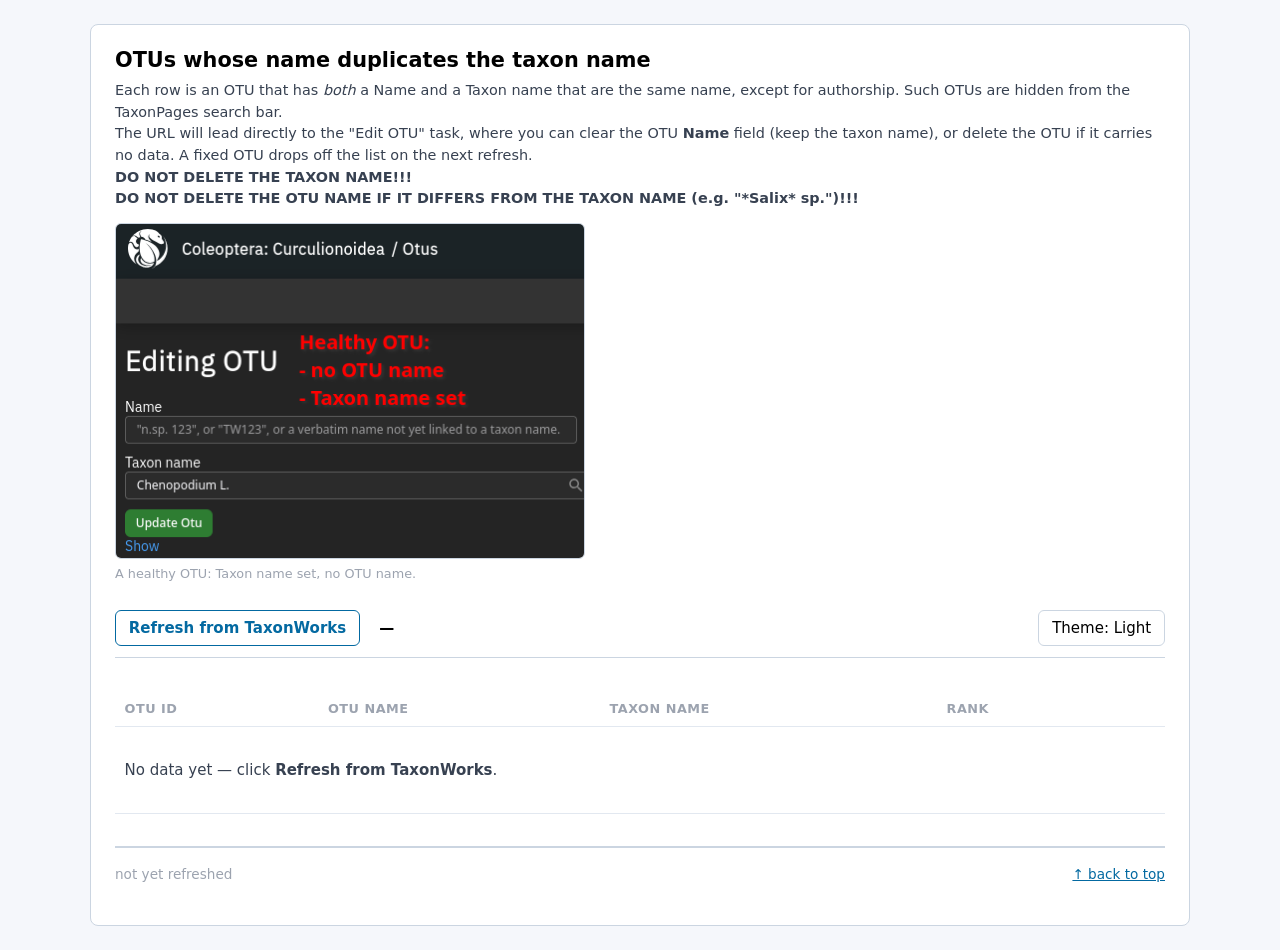
<file: docs/assets/datacuration_helpers/otus_name_equals_taxon_name.html>
<!DOCTYPE html>
<!-- Curation helper: OTUs whose OTU name duplicates their taxon name (bar
     authorship). Standalone — open directly, or embed via
     <iframe data-theme-sync> (see docs/TutorialCuratePlants.md), which makes it
     follow the host page's light/dark and grow to fit with no inner scroll. -->
<html lang="en">
<head>
<meta charset="utf-8">
<meta name="viewport" content="width=device-width, initial-scale=1">
<title>OTU name = taxon name</title>
<style>
  /* Palette copied once from TaxonPages taxa/config/style/theme.css
     (--tp-* tokens). Light is the default; `.dark` on <html> is the same
     opt-in mechanism TaxonPages uses. Not a live import — edit here if the
     TaxonPages theme changes. */
  :root {
    color-scheme: light;
    --pp-ground:      rgb(245, 247, 251);  /* tp-base-background — page ground */
    --pp-surface:     rgb(255, 255, 255);  /* tp-base-foreground — card / raised surface */
    --pp-content:     rgb(0, 0, 0);        /* tp-base-content — body text */
    --pp-dim:         rgb(55, 65, 81);     /* tp-base-lighter — readable secondary text */
    --pp-soft:        rgb(156, 163, 175);  /* tp-base-soft — small muted labels */
    --pp-border:      rgb(203, 213, 225);  /* tp-base-border */
    --pp-border-soft: rgb(226, 232, 240);  /* tp-base-muted — row rules / fills */
    --pp-accent:      rgb(3, 105, 161);    /* tp-secondary — links / accent */
    --pp-error:       rgb(200, 30, 45);
  }
  :root.dark {
    color-scheme: dark;
    --pp-ground:      rgb(23, 23, 23);
    --pp-surface:     rgb(38, 38, 38);
    --pp-content:     rgb(255, 255, 255);
    --pp-dim:         rgb(220, 220, 220);
    --pp-soft:        rgb(200, 200, 200);
    --pp-border:      rgb(64, 64, 64);     /* tp uses 38,38,38 = invisible; bumped for separation */
    --pp-border-soft: rgb(48, 48, 48);     /* tp-base-muted (dark) */
    --pp-accent:      rgb(14, 165, 233);   /* tp-secondary (dark) */
    --pp-error:       rgb(248, 113, 113);
  }

  * { box-sizing: border-box; }
  html { scroll-padding-top: 5.5rem; }
  body { font: 15px/1.5 system-ui, sans-serif; margin: 0; padding: 1.5rem;
         background: var(--pp-ground); color: var(--pp-content); }
  .card { max-width: 1100px; margin: 0 auto; background: var(--pp-surface);
          border: 1px solid var(--pp-border); border-radius: 8px;
          padding: 1.25rem 1.5rem 2.5rem; }
  h1 { font-size: 1.3rem; margin: 0 0 .25rem; }
  .intro { color: var(--pp-dim); font-size: .9rem; margin: 0 0 .8rem; }
  .example { margin: 0 0 1rem; }
  .example img { display: block; width: 100%; max-width: 470px;
                 border: 1px solid var(--pp-border); border-radius: 6px; }
  .example figcaption { color: var(--pp-soft); font-size: .8rem; margin-top: .3rem; }
  .bar { position: sticky; top: 0; background: var(--pp-surface); padding: .7rem 0;
         border-bottom: 1px solid var(--pp-border); display: flex; gap: .7rem 1.2rem;
         align-items: center; flex-wrap: wrap; z-index: 2; }
  button { font: inherit; padding: .35rem .8rem; border-radius: 6px;
           border: 1px solid var(--pp-border); background: var(--pp-surface);
           color: var(--pp-content); cursor: pointer; }
  button:hover:not(:disabled) { border-color: var(--pp-accent); }
  button:disabled { opacity: .5; cursor: default; }
  #refresh { font-weight: 600; border-color: var(--pp-accent); color: var(--pp-accent); }
  #theme { margin-left: auto; }
  progress { width: 200px; height: 14px; accent-color: var(--pp-accent); }
  #count { font-variant-numeric: tabular-nums; font-weight: 600; }
  #status { font-size: .85rem; color: var(--pp-dim); margin: .6rem 0 0; min-height: 1.2em; }
  #status.error { color: var(--pp-error); }
  .table-wrap { overflow-x: auto; margin-top: .5rem; }
  table { border-collapse: collapse; width: 100%; }
  th, td { text-align: left; padding: .45rem .6rem;
           border-bottom: 1px solid var(--pp-border-soft); vertical-align: top; }
  th { font-size: .8rem; text-transform: uppercase; letter-spacing: .04em; color: var(--pp-soft); }
  .sci { font-style: italic; }
  .auth { font-style: normal; color: var(--pp-soft); }
  .tag { font: .75rem/1 ui-monospace, monospace; color: var(--pp-soft);
         border: 1px solid var(--pp-border); border-radius: 4px; padding: .1rem .3rem; }
  a { color: var(--pp-accent); }
  a.edit { white-space: nowrap; }
  .empty { color: var(--pp-dim); padding: 2rem .6rem; }
  footer { margin-top: 2rem; padding-top: 1rem; border-top: 2px solid var(--pp-border);
           color: var(--pp-soft); font-size: .85rem; display: flex; gap: 1rem;
           justify-content: space-between; align-items: baseline; flex-wrap: wrap; }
  footer a { white-space: nowrap; }
</style>
</head>
<body>
<main class="card">
<h1 id="top">OTUs whose name duplicates the taxon name</h1>
<p class="intro">
  Each row is an OTU that has <em>both</em> a Name and a Taxon name that are the
  same name, except for authorship. Such OTUs are hidden from the TaxonPages search
  bar.<br>
  The URL will lead directly to the "Edit OTU" task, where you can clear the OTU <strong>Name</strong> field
  (keep the taxon name), or delete the OTU if it carries no data. A fixed OTU drops off the list on the next refresh.<br>
  <b>DO NOT DELETE THE TAXON NAME!!!</b><br>
  <b>DO NOT DELETE THE OTU NAME IF IT DIFFERS FROM THE TAXON NAME (e.g. "*Salix* sp.")!!!</b>
</p>
<figure class="example">
  <img src="../images/TutorialCuratePlants/ChenopodiumRight.png"
       alt="Editing OTU form: the Name field is empty and the Taxon name is set to Chenopodium L. — a healthy OTU">
  <figcaption>A healthy OTU: Taxon name set, no OTU name.</figcaption>
</figure>

<div class="bar">
  <button id="refresh" type="button">Refresh from TaxonWorks</button>
  <progress id="prog" value="0" max="1" hidden></progress>
  <span id="count">&mdash;</span>
  <button id="theme" type="button" title="Switch light / dark / auto">Theme: Light</button>
</div>
<p id="status"></p>

<div class="table-wrap">
<table>
<thead>
<tr><th>OTU id</th><th>OTU name</th><th>Taxon name</th><th>Rank</th><th></th></tr>
</thead>
<tbody id="rows">
<tr><td class="empty" colspan="5">No data yet &mdash; click <strong>Refresh from TaxonWorks</strong>.</td></tr>
</tbody>
</table>
</div>

<footer>
  <span id="foot-summary">not yet refreshed</span>
  <a href="#top">&uarr; back to top</a>
</footer>
</main>

<script>
"use strict";

/* --- config (public read-only project_token, same one the TaxonPages repo
       ships in taxa/config/api.yml) --- */
var API_URL = "https://sfg.taxonworks.org/api/v1";
var PROJECT_TOKEN = "Ots0-yen4dVefn0Etyxvgw";

var WEB_BASE = API_URL.replace(/\/api\/v\d+\/?$/, "");
var PER = 500;
var BATCH = 5;            // pages fetched concurrently
var LS_SNAPSHOT = "otu-redundant-name-todo:snapshot";
var LS_THEME    = "otu-redundant-name-todo:theme";

/* --- tiny helpers --- */
function $(id) { return document.getElementById(id); }
function lsGet(k, fallback) {
  try { var v = localStorage.getItem(k); return v == null ? fallback : v; }
  catch (e) { return fallback; }
}
function lsSet(k, v) { try { localStorage.setItem(k, v); } catch (e) {} }

/* --- theme: light (default) / dark / auto, via a `.dark` class on <html>,
       the same mechanism TaxonPages uses --- */
var THEMES = ["light", "dark", "auto"];
var THEME_LABEL = { light: "Light", dark: "Dark", auto: "Auto" };
var theme = lsGet(LS_THEME, "light");
if (THEMES.indexOf(theme) === -1) theme = "light";
var prefersDark = window.matchMedia
  ? window.matchMedia("(prefers-color-scheme: dark)") : { matches: false };
function applyTheme() {
  var dark = theme === "dark" || (theme === "auto" && prefersDark.matches);
  document.documentElement.classList.toggle("dark", dark);
  var btn = $("theme");
  if (btn) btn.textContent = "Theme: " + THEME_LABEL[theme];
}
function cycleTheme() {
  theme = THEMES[(THEMES.indexOf(theme) + 1) % THEMES.length];
  lsSet(LS_THEME, theme);
  applyTheme();
}
if (prefersDark.addEventListener) {
  prefersDark.addEventListener("change", function () {
    if (theme === "auto") applyTheme();
  });
}

/* When embedded in an <iframe> (e.g. the TaxonPages docs tutorial):
   - the host page owns light/dark: hide the Theme button and follow the host's
     Material palette (data-md-color-scheme "default" = light, "slate" = dark),
     pushed in via postMessage by assets/js/iframe-theme-bridge.js (same-origin
     read as a fallback);
   - report our content height to the host so the iframe can grow to fit and
     never scrolls internally.
   All inert when the file is opened directly. */
var embedded = false;
try { embedded = window.parent && window.parent !== window; } catch (e) { embedded = true; }
var lastSentHeight = 0;
function measureHeight() {
  var d = document, b = d.body, e = d.documentElement;
  return Math.ceil(Math.max(
    b ? b.scrollHeight : 0, b ? b.offsetHeight : 0,
    e.scrollHeight, e.offsetHeight, e.getBoundingClientRect().height
  ));
}
function syncHeight() {
  if (!embedded) return;
  var h = measureHeight();
  if (Math.abs(h - lastSentHeight) < 2) return;
  lastSentHeight = h;
  try { window.parent.postMessage({ type: "dc-height", px: h }, "*"); } catch (e) {}
}
function syncHeightSoon() {
  if (!embedded) return;
  requestAnimationFrame(function () { requestAnimationFrame(syncHeight); });
}
if (embedded) {
  var themeBtn = document.getElementById("theme");
  if (themeBtn) themeBtn.hidden = true;
  var adoptScheme = function (scheme) {
    theme = (scheme === "slate" || scheme === "dark") ? "dark" : "light";
    applyTheme();
    syncHeightSoon();
  };
  window.addEventListener("message", function (e) {
    if (e.data && e.data.type === "dc-theme") adoptScheme(e.data.scheme);
  });
  try {
    var hostScheme = window.parent.document.body.getAttribute("data-md-color-scheme");
    if (hostScheme) adoptScheme(hostScheme);
  } catch (e) {}
  try { window.parent.postMessage({ type: "dc-theme-request" }, "*"); } catch (e) {}
  window.addEventListener("resize", syncHeight);
  window.addEventListener("load", syncHeightSoon);
  if (window.ResizeObserver) new ResizeObserver(syncHeight).observe(document.documentElement);
  // safety net: a slow poll in case a layout change slips past the observers
  setInterval(syncHeight, 1000);
  syncHeightSoon();
}

applyTheme();   // paint before first render to avoid a flash

/* --- matching -----------------------------------------------------------------
   An OTU is flagged when it has BOTH a Name and a taxon name and, after folding
   case / whitespace / trailing punctuation, the OTU name equals the taxon name's
   `cached` string (which never carries the author). Also catches OTU names that
   include the authorship themselves. Intentional "sp." / "spp." OTUs fall out
   naturally ("chenopodium sp" != "chenopodium"). */
function normalize(s) {
  s = (s == null ? "" : String(s)).normalize("NFC");
  s = s.replace(/\s+/g, " ").trim();
  s = s.replace(/^[.,;:\s]+/, "").replace(/[.,;:\s]+$/, "");
  return s.toLowerCase();
}
function isRedundant(otu) {
  var otuName = (otu.name || "").trim();
  var tn = otu.taxon_name || {};
  var cached = (tn.cached || "").trim();
  if (!otuName || !cached) return false;

  var nOtu = normalize(otuName), nCached = normalize(cached);
  if (nOtu === nCached) return true;

  var authors = [tn.cached_author_year, tn.cached_author, tn.verbatim_author]
    .filter(function (a) { return !!a; });
  for (var i = 0; i < authors.length; i++) {
    var a = authors[i];
    if (normalize(otuName.split(a).join("")) === nCached) return true;
    if (nOtu === normalize(cached + " " + a)) return true;
  }
  return false;
}
function toHit(otu) {
  var tn = otu.taxon_name || {};
  return {
    id: otu.id,
    otu_name: (otu.name || "").trim(),
    taxon_name: (tn.cached || "").trim(),
    author: (tn.cached_author_year || tn.cached_author || "").trim(),
    rank: tn.rank || ""
  };
}
function collect(otus) {
  var hits = [];
  for (var i = 0; i < otus.length; i++) {
    var o = otus[i];
    if (o && o.id != null && isRedundant(o)) hits.push(toHit(o));
  }
  hits.sort(function (a, b) {
    var x = a.taxon_name.toLowerCase(), y = b.taxon_name.toLowerCase();
    return x < y ? -1 : x > y ? 1 : a.id - b.id;
  });
  return hits;
}

/* --- API fetch --- */
function pageUrl(page) {
  // with_name=true: only OTUs that have a Name — the ~3k that could possibly
  // match, vs ~37k total. Cuts the crawl from ~74 pages to ~6.
  return API_URL + "/otus.json?project_token=" + encodeURIComponent(PROJECT_TOKEN) +
         "&per=" + PER + "&page=" + page + "&with_name=true&extend[]=taxon_name";
}
function fetchPage(page, attempt) {
  attempt = attempt || 1;
  return fetch(pageUrl(page), { headers: { "Accept": "application/json" } })
    .then(function (resp) {
      if (!resp.ok) throw new Error("HTTP " + resp.status + " on page " + page);
      return resp.json().then(function (data) {
        if (!Array.isArray(data)) {
          throw new Error("unexpected response on page " + page +
            " (not a JSON array) — " + JSON.stringify(data).slice(0, 200));
        }
        return { data: data, headers: resp.headers };
      });
    })
    .catch(function (err) {
      if (attempt >= 3) throw err;
      return new Promise(function (res) { setTimeout(res, 500 * attempt); })
        .then(function () { return fetchPage(page, attempt + 1); });
    });
}
function fetchAllOtus(onProgress, onBatch) {
  return fetchPage(1).then(function (first) {
    var totalPages = parseInt(first.headers.get("pagination-total-pages") || "1", 10) || 1;
    var all = first.data.slice();
    onProgress(1, totalPages, all.length);
    onBatch(all);

    var queue = [];
    for (var p = 2; p <= totalPages; p++) queue.push(p);
    var doneCount = 1;

    function step(i) {
      if (i >= queue.length) return Promise.resolve(all);
      var slice = queue.slice(i, i + BATCH);
      return Promise.all(slice.map(function (pg) { return fetchPage(pg); }))
        .then(function (results) {
          results.forEach(function (r) { all = all.concat(r.data); doneCount++; });
          onProgress(doneCount, totalPages, all.length);
          onBatch(all);
          return step(i + BATCH);
        });
    }
    return step(0);
  });
}

/* --- rendering --- */
var rawOtus = null;   // kept in memory after a refresh
var currentHits = [];
var lastRenderKey = null;
var fetching = false;

function esc(s) {
  return String(s).replace(/[&<>"]/g, function (c) {
    return { "&": "&amp;", "<": "&lt;", ">": "&gt;", '"': "&quot;" }[c];
  });
}
function updateCount() {
  $("count").textContent = currentHits.length
    ? currentHits.length + (currentHits.length === 1 ? " OTU" : " OTUs")
    : "—";
}
function renderHits(hits) {
  currentHits = hits;
  updateCount();
  // during an incremental fetch most batches add no new hit — skip the rebuild
  var key = hits.map(function (h) { return h.id; }).join(",");
  if (key === lastRenderKey) { syncHeight(); return; }
  lastRenderKey = key;

  var tbody = $("rows");
  if (!hits.length) {
    tbody.innerHTML = '<tr><td class="empty" colspan="5">' +
      (fetching ? "Scanning… no matches yet."
                : "Nothing flagged — every named OTU looks clean.") +
      "</td></tr>";
  } else {
    var html = "";
    for (var i = 0; i < hits.length; i++) {
      var h = hits[i];
      var author = h.author ? ' <span class="auth">' + esc(h.author) + "</span>" : "";
      html +=
        "<tr>" +
          "<td>" + h.id + "</td>" +
          '<td class="sci">' + esc(h.otu_name) + "</td>" +
          '<td class="sci">' + esc(h.taxon_name) + author + "</td>" +
          '<td><span class="tag">' + esc(h.rank || "—") + "</span></td>" +
          '<td><a class="edit" target="_blank" rel="noopener" href="' +
            WEB_BASE + "/otus/" + h.id + '/edit">open edit page ↗</a></td>' +
        "</tr>";
    }
    tbody.innerHTML = html;
  }
  syncHeight();
}
function setFooter(generatedISO) {
  var when = generatedISO ? new Date(generatedISO).toLocaleString() : "—";
  $("foot-summary").textContent =
    currentHits.length + " OTU" + (currentHits.length === 1 ? "" : "s") +
    " · last refreshed " + when +
    " · source: " + API_URL;
}

/* --- snapshot cache (small: only the hit list) --- */
function saveSnapshot() {
  var snap = { generated: new Date().toISOString(), hits: currentHits };
  lsSet(LS_SNAPSHOT, JSON.stringify(snap));
  return snap;
}
function loadSnapshot() {
  try { return JSON.parse(lsGet(LS_SNAPSHOT, "null")); } catch (e) { return null; }
}

/* --- actions --- */
var busy = false;
function doRefresh() {
  if (busy) return;
  busy = true;
  fetching = true;
  lastRenderKey = null;
  $("refresh").disabled = true;
  $("prog").hidden = false;
  $("prog").value = 0; $("prog").max = 1;
  var status = $("status");
  status.className = "";
  status.textContent = "Contacting TaxonWorks…";
  renderHits([]);   // drop any stale snapshot rows; show "Scanning…"

  fetchAllOtus(function (donePages, totalPages, otuCount) {
    $("prog").max = totalPages;
    $("prog").value = donePages;
    status.textContent = "Fetching page " + donePages + " / " + totalPages +
      "  ·  " + otuCount.toLocaleString() + " named OTUs  ·  " +
      currentHits.length + " flagged so far";
  }, function (otusSoFar) {
    rawOtus = otusSoFar;
    renderHits(collect(otusSoFar));
  }).then(function (otus) {
    rawOtus = otus;
    renderHits(collect(otus));
    var snap = saveSnapshot();
    setFooter(snap.generated);
    status.textContent = "Done. " + otus.length.toLocaleString() +
      " named OTUs scanned (OTUs without a Name can't match), " +
      currentHits.length + " flagged.";
  }).catch(function (err) {
    status.className = "error";
    status.textContent = "Refresh failed: " + err.message +
      "  (the page must be able to reach " + API_URL + ")";
  }).then(function () {
    busy = false;
    fetching = false;
    $("refresh").disabled = false;
    $("prog").hidden = true;
    lastRenderKey = null;
    renderHits(currentHits);   // repaint so an empty result shows the final message
  });
}

/* --- wire up --- */
$("refresh").addEventListener("click", doRefresh);
$("theme").addEventListener("click", cycleTheme);

/* --- initial paint from the last snapshot in this browser, if any --- */
(function init() {
  var snap = loadSnapshot();
  if (snap && Array.isArray(snap.hits)) {
    renderHits(snap.hits);
    setFooter(snap.generated);
    $("status").textContent =
      "Showing the last refresh from this browser. Click Refresh for live data.";
  }
})();
</script>
</body>
</html>
</file>
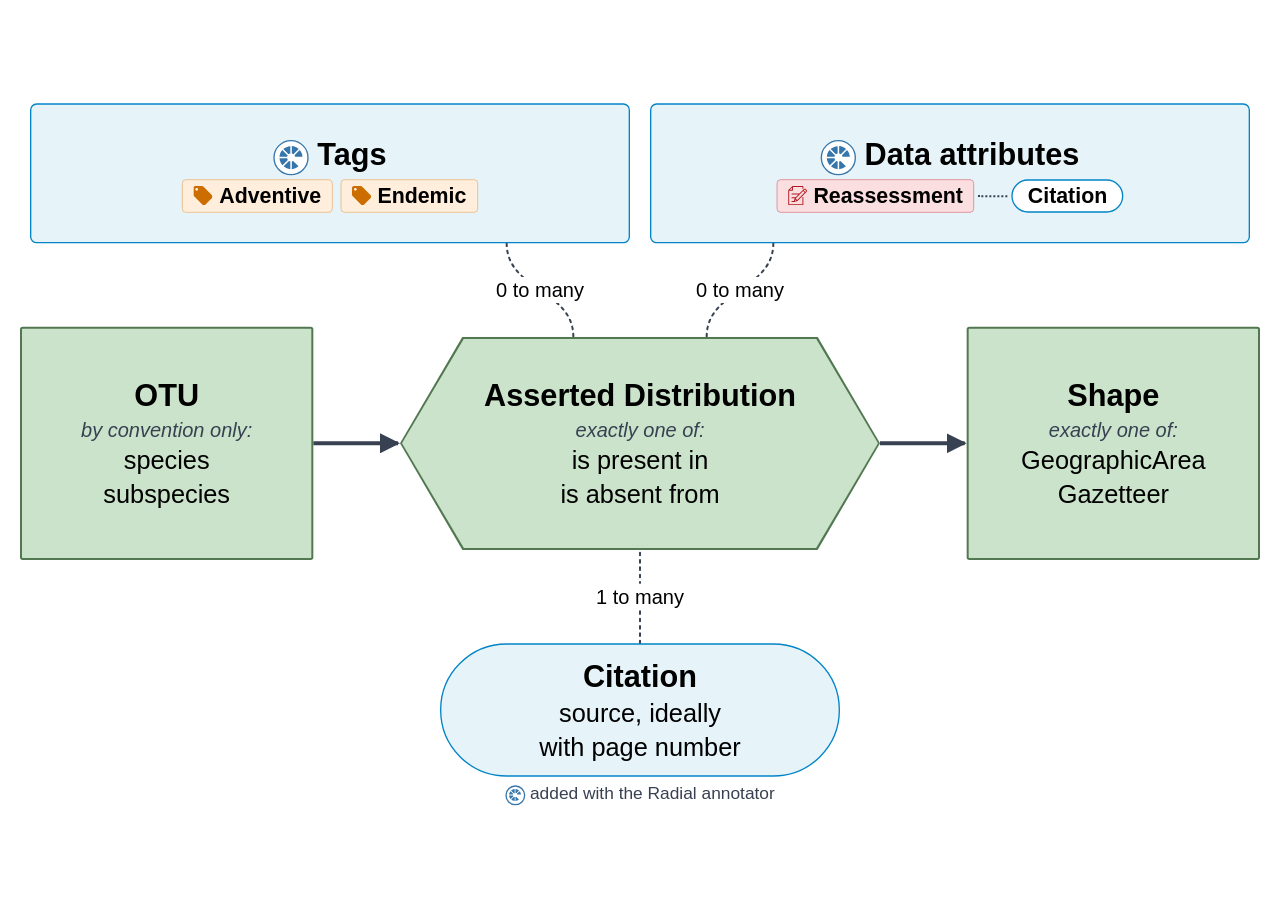
<file: docs/assets/figures/ad-model-slide.html>
<!doctype html>
<html lang="en">
<head>
<meta charset="utf-8">
<meta name="viewport" content="width=device-width, initial-scale=1">
<title>Asserted distribution data model (16:9 slide version)</title>
<!--
  Standalone widescreen version of the asserted distribution .ba-model diagram
  in docs/TutorialAssertedDistributions.md, laid out for a 16:9 PowerPoint
  slide. Sibling of ba-model-slide.html (same canvas, styles and switches).

  Self-contained: no site CSS/JS, no fonts or API calls. The chip colours are
  the TaxonWorks css_color values at the time of writing, baked in below.

  The stage is a fixed 1920 x 1080 canvas scaled to fit the window, so all
  coordinates (boxes and the connector SVG) are plain pixels on that canvas.
  Moving a box means moving its connector path and label too.

  PNG for PowerPoint:
    chromium --headless=new --hide-scrollbars --force-device-scale-factor=2 \
      --window-size=1920,1080 --screenshot=ad-model-slide.png "file://$PWD/ad-model-slide.html?terms=plain"
  Add ?bg=transparent to the URL for a transparent page background.
  Add ?terms=plain for everyday wording (Taxon, Area, bare Citation) instead
  of the TaxonWorks class names (the PNG next to this file is rendered that way).
-->
<style>
  :root {
    --ink:        rgb(0, 0, 0);
    --ink-light:  rgb(55, 65, 81);
    --surface:    rgb(255, 255, 255);
    --border:     rgb(203, 213, 225);
    --muted:      rgb(226, 232, 240);
    --accent:     rgb(2, 132, 199);
    --node-bg:    color-mix(in srgb, var(--accent) 10%, var(--surface));
    --rel-object: rgb(125, 184, 125);
    --core-bg:    color-mix(in srgb, var(--rel-object) 40%, var(--surface));
    --core-line:  color-mix(in srgb, var(--rel-object) 65%, var(--ink));
    --edge:       var(--ink-light);
    --page-bg:    var(--surface);
  }

  html, body { height: 100%; margin: 0; background: var(--page-bg); overflow: hidden; }

  .stage {
    position: absolute;
    left: 0; top: 0;
    width: 1920px; height: 1080px;
    transform-origin: 0 0;
    color: var(--ink);
    font-family: Roboto, "Segoe UI", "Helvetica Neue", Arial, sans-serif;
    font-size: 38px;
    line-height: 1.35;
    text-align: center;
  }

  /* --- connectors ------------------------------------------------------- */
  .edges { position: absolute; inset: 0; width: 1920px; height: 1080px; }
  .edges path { fill: none; stroke: var(--edge); stroke-width: 3; stroke-dasharray: 4 7; stroke-linecap: round; }
  .edges path.main { stroke-width: 6; stroke-dasharray: none; stroke-linecap: butt; }
  .edges marker path { fill: var(--edge); stroke: none; }

  /* --- boxes ------------------------------------------------------------ */
  .box {
    position: absolute;
    box-sizing: border-box;
    display: flex;
    flex-direction: column;
    align-items: center;
    justify-content: center;
    border: 2px solid var(--accent);
    background: var(--node-bg);
  }
  .box--note { border-radius: 10px; }
  .box--pill { border-radius: 999px; padding: 0 36px; }
  .box--core { border-color: var(--core-line); background: var(--core-bg); border-width: 3px; border-radius: 4px; }

  /* hexagon: a clipped border-coloured layer with a clipped fill inside it */
  .hex, .hex__in { clip-path: polygon(13% 0, 87% 0, 100% 50%, 87% 100%, 13% 100%, 0 50%); }
  .hex { position: absolute; box-sizing: border-box; padding: 3px; background: var(--core-line); }
  .hex__in {
    box-sizing: border-box;
    height: 100%;
    display: flex;
    flex-direction: column;
    align-items: center;
    justify-content: center;
    background: var(--core-bg);
  }

  .title { display: block; font-size: 46px; font-weight: 700; line-height: 1.35; }
  .item  { display: block; text-wrap: balance; }
  .hint  { display: block; font-size: 30px; font-style: italic; color: var(--ink-light); }
  /* ?terms=plain swaps the TaxonWorks class names for everyday wording */
  .terms-plain, .plain-terms .terms-tw { display: none; }
  .plain-terms .terms-plain { display: block; }
  .terms-plain i { font-size: 30px; color: var(--ink-light); }
  /* what is picked, then (under a divider) how it can be narrowed down */
  .pick { margin-top: 8px; font-weight: 600; }
  .narrow { align-self: stretch; margin: 16px 40px 0; padding-top: 12px; border-top: 2px dashed var(--core-line); }
  /* an annotation's own citation: a small pill joined to its chip */
  .join { align-self: center; width: 44px; margin: 0 -6px; border-top: 3px dotted var(--edge); }
  .sub {
    padding: 0 0.7em;
    border: 2px solid var(--accent);
    border-radius: 999px;
    background: var(--surface);
    font-size: 32px;
    font-weight: 700;
    line-height: 1.4;
  }
  .chips { display: flex; flex-wrap: wrap; justify-content: center; gap: 10px 12px; margin-top: 6px; }

  /* cardinality label, sitting on its connector */
  .link {
    position: absolute;
    transform: translate(-50%, -50%);
    padding: 0 8px;
    background: var(--page-bg);
    font-size: 30px;
    line-height: 1.3;
    white-space: nowrap;
  }

  /* --- TaxonWorks vocabulary chip (tw-chips.css) ------------------------- */
  .chip {
    --mark: rgb(156, 163, 175);
    display: inline-flex;
    align-items: center;
    gap: 0.3em;
    padding: 0.03em 0.5em 0.09em;
    border: 1.5px solid color-mix(in srgb, var(--mark) 55%, var(--border));
    border-radius: 6px;
    background: color-mix(in srgb, var(--mark) 14%, var(--surface));
    font-size: 32px;
    font-weight: 560;
    line-height: 1.4;
    white-space: nowrap;
  }
  .chip svg { width: 0.9em; height: 0.9em; flex: none; fill: color-mix(in srgb, var(--mark) 80%, var(--ink)); }

  /* --- TaxonWorks radial annotator button (tw-radials.css) ---------------- */
  .radial {
    box-sizing: border-box;
    display: inline-flex;
    width: 1.15em; height: 1.15em;
    padding: 0.13em;
    border: 2.5px solid #3676ab;
    border-radius: 50%;
    background: #fff;
    color: #3676ab;
    vertical-align: -0.16em;
  }
  .radial svg { display: block; width: 100%; height: 100%; fill: currentColor; }

  .legend { position: absolute; left: 0; right: 0; top: 1038px; font-size: 26px; line-height: 1.3; color: var(--ink-light); }
</style>
</head>
<body>

<svg width="0" height="0" style="position:absolute" aria-hidden="true">
  <symbol id="i-keyword" viewBox="0 0 28 28"><path d="M27.2,13.4L14.6,0.8c-0.5-0.5-1.2-0.8-2-0.8H2.8C1.3,0,0,1.3,0,2.8v9.8c0,0.8,0.3,1.5,0.8,2l12.6,12.6c0.5,0.5,1.2,0.8,2,0.8s1.5-0.3,2-0.8l9.8-9.8c0.5-0.5,0.8-1.2,0.8-2C28,14.6,27.7,13.9,27.2,13.4z M4.9,7C3.7,7,2.8,6.1,2.8,4.9s0.9-2.1,2.1-2.1S7,3.7,7,4.9S6.1,7,4.9,7z"/></symbol>
  <symbol id="i-predicate" viewBox="0 0 512 512"><path d="M397.736,78.378c6.824,0,12.358-5.533,12.358-12.358V27.027C410.094,12.125,397.977,0,383.08,0H121.641c-3.277,0-6.42,1.303-8.739,3.62L10.527,105.995c-2.317,2.317-3.62,5.461-3.62,8.738v370.239C6.908,499.875,19.032,512,33.935,512h349.144c14.897,0,27.014-12.125,27.014-27.027V296.289c0.001-6.824-5.532-12.358-12.357-12.358c-6.824,0-12.358,5.533-12.358,12.358v188.684c0,1.274-1.031,2.311-2.297,2.311H33.936c-1.274,0-2.311-1.037-2.311-2.311v-357.88h75.36c14.898,0,27.016-12.12,27.016-27.017V24.716H383.08c1.267,0,2.297,1.037,2.297,2.311V66.02C385.377,72.845,390.911,78.378,397.736,78.378z M109.285,100.075c0,1.269-1.032,2.301-2.3,2.301H49.107l60.178-60.18V100.075z"/><path d="M492.865,100.396l-14.541-14.539c-16.304-16.304-42.832-16.302-59.138,0L303.763,201.28H103.559c-6.825,0-12.358,5.533-12.358,12.358c0,6.825,5.533,12.358,12.358,12.358h175.488l-74.379,74.379H103.559c-6.825,0-12.358,5.533-12.358,12.358s5.533,12.358,12.358,12.358h76.392l-0.199,0.199c-1.508,1.508-2.598,3.379-3.169,5.433l-19.088,68.747h-53.936c-6.825,0-12.358,5.533-12.358,12.358s5.533,12.358,12.358,12.358h63.332c0.001,0,2.709-0.306,3.107-0.41c0.065-0.017,77.997-21.642,77.997-21.642c2.054-0.57,3.926-1.662,5.433-3.169l239.438-239.435C509.168,143.228,509.168,116.7,492.865,100.396z M184.644,394.073l10.087-36.326l26.24,26.24L184.644,394.073z M244.69,372.752l-38.721-38.721l197.648-197.648l38.722,38.721L244.69,372.752z M475.387,142.054l-15.571,15.571l-38.722-38.722l15.571-15.571c6.669-6.668,17.517-6.667,24.181,0l14.541,14.541C482.054,124.54,482.054,135.388,475.387,142.054z"/></symbol>
  <symbol id="i-radial" viewBox="0 0 14 15"><path d="M5,6.2L1.7,2.9C0.7,4,0.1,5.5,0,7h4.7C4.7,6.7,4.8,6.5,5,6.2z"/><path d="M9.5,7H14c-0.1-1.6-0.7-3-1.7-4.1L9.2,6.1C9.3,6.4,9.5,6.7,9.5,7z"/><path d="M8.5,5.4l3.2-3.2c-1.1-1-2.6-1.7-4.2-1.8V5C7.9,5.1,8.2,5.2,8.5,5.4z"/><path d="M6.6,5V0.5C4.9,0.6,3.5,1.3,2.3,2.3l3.2,3.2C5.8,5.3,6.2,5.1,6.6,5z"/><path d="M5.8,9.5l-3.3,3.3c1.1,1,2.6,1.6,4.1,1.7V9.8C6.3,9.8,6,9.7,5.8,9.5z"/><path d="M7.5,9.9v4.6c1.6-0.1,3-0.7,4.1-1.7L8.3,9.6C8.1,9.7,7.8,9.8,7.5,9.9z"/><path d="M4.7,7.9H0c0.1,1.6,0.8,3.1,1.8,4.3l3.3-3.3C4.9,8.6,4.8,8.3,4.7,7.9z"/></symbol>
</svg>

<div class="stage" id="stage">

  <!-- connectors: annotations (dotted) hang off the asserted distribution; OTU -> assertion -> shape (solid) -->
  <svg class="edges" viewBox="0 0 1920 1080" aria-hidden="true">
    <defs>
      <marker id="arrow" viewBox="0 0 10 10" refX="9" refY="5" markerWidth="5" markerHeight="5" orient="auto">
        <path d="M0 0 L10 5 L0 10 z"/>
      </marker>
    </defs>
    <path d="M760 230 C760 300 860 300 860 370"/>
    <path d="M1160 230 C1160 300 1060 300 1060 370"/>
    <path d="M960 830 L960 690"/>
    <path class="main" d="M470 530 L597 530" marker-end="url(#arrow)"/>
    <path class="main" d="M1320 530 L1447 530" marker-end="url(#arrow)"/>
  </svg>

  <!-- top row: annotations made with the radial annotator -->
  <div class="box box--note" style="left:45px; top:20px; width:900px; height:210px;">
    <strong class="title"><span class="radial"><svg><use href="#i-radial"/></svg></span> Tags</strong>
    <div class="chips">
      <span class="chip" style="--mark:#ff8800"><svg><use href="#i-keyword"/></svg>Adventive</span>
      <span class="chip" style="--mark:#ff8800"><svg><use href="#i-keyword"/></svg>Endemic</span>
    </div>
  </div>
  <div class="box box--note" style="left:975px; top:20px; width:900px; height:210px;">
    <strong class="title"><span class="radial"><svg><use href="#i-radial"/></svg></span> Data attributes</strong>
    <div class="chips">
      <span class="chip" style="--mark:#e01b24"><svg><use href="#i-predicate"/></svg>Reassessment</span>
      <span class="join"></span>
      <span class="sub">Citation</span>
    </div>
  </div>

  <!-- middle row: the assertion itself -->
  <div class="box box--core" style="left:30px; top:355px; width:440px; height:350px;">
    <strong class="title terms-tw">OTU</strong>
    <strong class="title terms-plain">Taxon (Weevil)</strong>
    <span class="hint">by convention only:</span>
    <span class="item">species</span>
    <span class="item">subspecies</span>
  </div>
  <div class="hex" style="left:600px; top:370px; width:720px; height:320px;">
    <div class="hex__in">
      <strong class="title">Asserted Distribution</strong>
      <span class="hint">exactly one of:</span>
      <span class="item">is present in</span>
      <span class="item">is absent from</span>
    </div>
  </div>
  <div class="box box--core" style="left:1450px; top:355px; width:440px; height:350px;">
    <strong class="title terms-tw">Shape</strong>
    <strong class="title terms-plain">Area</strong>
    <span class="hint">exactly one of:</span>
    <span class="item terms-tw">GeographicArea</span>
    <span class="item terms-plain">Geographic area</span>
    <span class="item">Gazetteer</span>
  </div>

  <!-- bottom row: the evidence every asserted distribution must carry -->
  <div class="box box--pill" style="left:660px; top:830px; width:600px; height:200px;">
    <strong class="title">Citation</strong>
    <span class="item terms-tw">source, ideally with page number</span>
    <span class="item terms-plain">required</span>
  </div>

  <!-- cardinalities (OTU / assertion / shape carry theirs in the "exactly one" hint) -->
  <span class="link" style="left:810px;  top:300px;">0 to many</span>
  <span class="link" style="left:1110px; top:300px;">0 to many</span>
  <span class="link" style="left:960px;  top:760px;">1 to many</span>

  <div class="legend"><span class="radial"><svg><use href="#i-radial"/></svg></span> added with the Radial annotator</div>
</div>

<script>
  (function () {
    if (/[?&]bg=transparent\b/.test(location.search)) {
      document.documentElement.style.setProperty("--page-bg", "transparent");
    }
    if (/[?&]terms=plain\b/.test(location.search)) {
      document.documentElement.classList.add("plain-terms");
    }
    var stage = document.getElementById("stage");
    function fit() {
      var s = Math.min(window.innerWidth / 1920, window.innerHeight / 1080);
      stage.style.transform =
        "translate(" + (window.innerWidth - 1920 * s) / 2 + "px," + (window.innerHeight - 1080 * s) / 2 + "px) scale(" + s + ")";
    }
    window.addEventListener("resize", fit);
    fit();
  })();
</script>
</body>
</html>
</file>
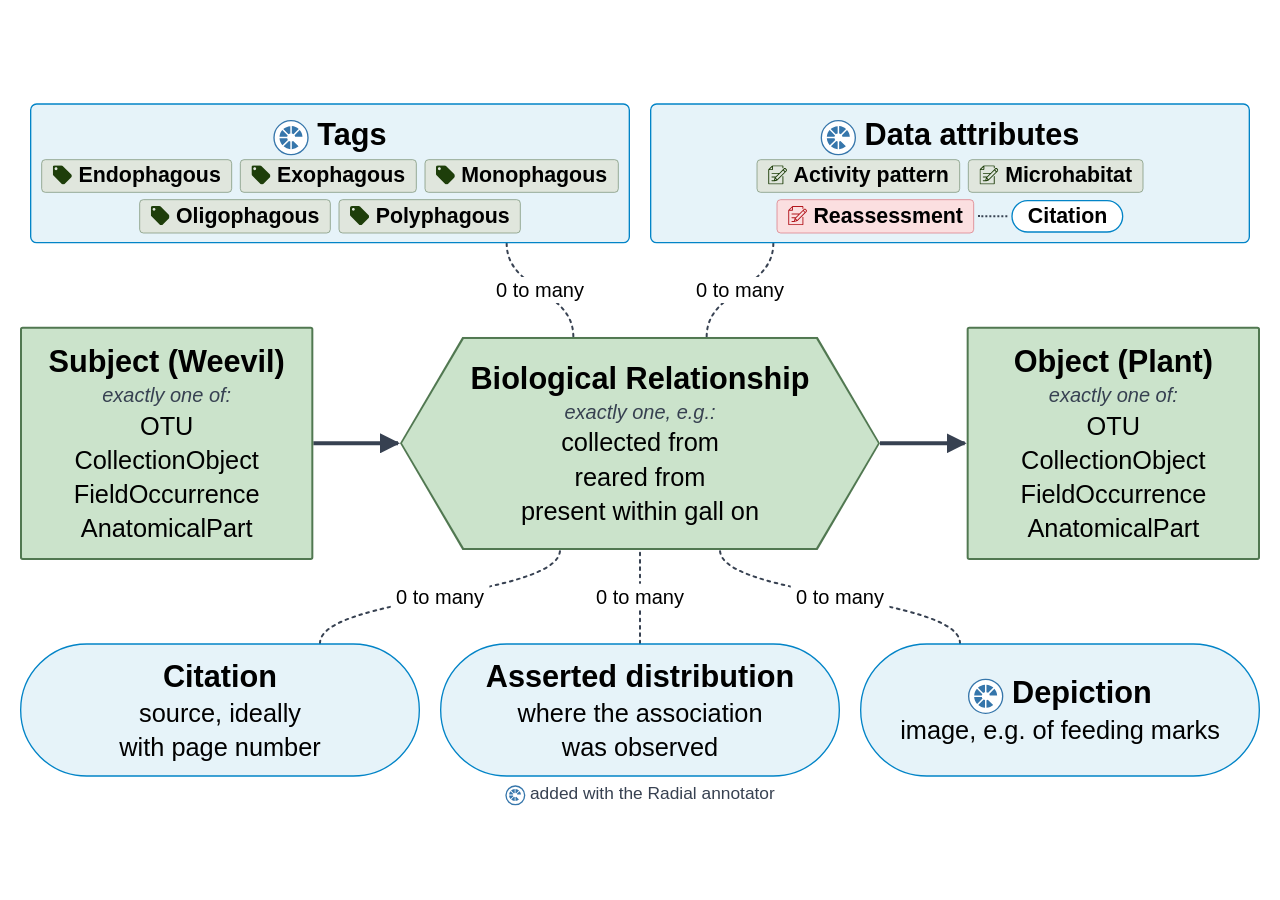
<file: docs/assets/figures/ba-model-slide.html>
<!doctype html>
<html lang="en">
<head>
<meta charset="utf-8">
<meta name="viewport" content="width=device-width, initial-scale=1">
<title>Biological association data model (16:9 slide version)</title>
<!--
  Standalone widescreen version of the .ba-model diagram in
  docs/BiologicalRelationships.md, laid out for a 16:9 PowerPoint slide.

  Self-contained: no site CSS/JS, no fonts or API calls. The chip colours are
  the TaxonWorks css_color values at the time of writing, baked in below.

  The stage is a fixed 1920 x 1080 canvas scaled to fit the window, so all
  coordinates (boxes and the connector SVG) are plain pixels on that canvas.
  Moving a box means moving its connector path and label too.

  PNG for PowerPoint:
    chromium --headless=new --hide-scrollbars --force-device-scale-factor=2 \
      --window-size=1920,1080 --screenshot=ba-model-slide.png "file://$PWD/ba-model-slide.html?terms=plain&counts=off"
  Add ?bg=transparent to the URL for a transparent page background.
  Add ?terms=plain for everyday wording (Taxon or Specimen, optionally with
  life stage or anatomical part; bare Citation) instead of the TaxonWorks class names (the PNG next to this file is rendered that way).
  Add ?counts=off to leave out the "0 to many" labels on the connectors (the
  PNG is rendered that way too).
-->
<style>
  :root {
    --ink:        rgb(0, 0, 0);
    --ink-light:  rgb(55, 65, 81);
    --surface:    rgb(255, 255, 255);
    --border:     rgb(203, 213, 225);
    --muted:      rgb(226, 232, 240);
    --accent:     rgb(2, 132, 199);
    --node-bg:    color-mix(in srgb, var(--accent) 10%, var(--surface));
    --rel-object: rgb(125, 184, 125);
    --core-bg:    color-mix(in srgb, var(--rel-object) 40%, var(--surface));
    --core-line:  color-mix(in srgb, var(--rel-object) 65%, var(--ink));
    --edge:       var(--ink-light);
    --page-bg:    var(--surface);
  }

  html, body { height: 100%; margin: 0; background: var(--page-bg); overflow: hidden; }

  .stage {
    position: absolute;
    left: 0; top: 0;
    width: 1920px; height: 1080px;
    transform-origin: 0 0;
    color: var(--ink);
    font-family: Roboto, "Segoe UI", "Helvetica Neue", Arial, sans-serif;
    font-size: 38px;
    line-height: 1.35;
    text-align: center;
  }

  /* --- connectors ------------------------------------------------------- */
  .edges { position: absolute; inset: 0; width: 1920px; height: 1080px; }
  .edges path { fill: none; stroke: var(--edge); stroke-width: 3; stroke-dasharray: 4 7; stroke-linecap: round; }
  .edges path.main { stroke-width: 6; stroke-dasharray: none; stroke-linecap: butt; }
  .edges marker path { fill: var(--edge); stroke: none; }

  /* --- boxes ------------------------------------------------------------ */
  .box {
    position: absolute;
    box-sizing: border-box;
    display: flex;
    flex-direction: column;
    align-items: center;
    justify-content: center;
    border: 2px solid var(--accent);
    background: var(--node-bg);
  }
  .box--note { border-radius: 10px; }
  .box--pill { border-radius: 999px; padding: 0 36px; }
  .box--core { border-color: var(--core-line); background: var(--core-bg); border-width: 3px; border-radius: 4px; }

  /* hexagon: a clipped border-coloured layer with a clipped fill inside it */
  .hex, .hex__in { clip-path: polygon(13% 0, 87% 0, 100% 50%, 87% 100%, 13% 100%, 0 50%); }
  .hex { position: absolute; box-sizing: border-box; padding: 3px; background: var(--core-line); }
  .hex__in {
    box-sizing: border-box;
    height: 100%;
    display: flex;
    flex-direction: column;
    align-items: center;
    justify-content: center;
    background: var(--core-bg);
  }

  .title { display: block; font-size: 46px; font-weight: 700; line-height: 1.35; }
  .item  { display: block; text-wrap: balance; }
  .hint  { display: block; font-size: 30px; font-style: italic; color: var(--ink-light); }
  /* ?counts=off leaves out the cardinality labels */
  .no-counts .link { display: none; }
  /* ?terms=plain swaps the TaxonWorks class names for everyday wording */
  .terms-plain, .plain-terms .terms-tw { display: none; }
  .plain-terms .terms-plain { display: block; }
  .terms-plain i { font-size: 30px; color: var(--ink-light); }
  /* what is picked, then (under a divider) how it can be narrowed down */
  .pick { margin-top: 8px; font-weight: 600; }
  .narrow { align-self: stretch; margin: 16px 40px 0; padding-top: 12px; border-top: 2px dashed var(--core-line); }
  /* an annotation's own citation: a small pill joined to its chip */
  .pair { display: inline-flex; align-items: center; gap: 12px; }
  .join { align-self: center; width: 44px; margin: 0 -6px; border-top: 3px dotted var(--edge); }
  .sub {
    padding: 0 0.7em;
    border: 2px solid var(--accent);
    border-radius: 999px;
    background: var(--surface);
    font-size: 32px;
    font-weight: 700;
    line-height: 1.4;
  }
  .chips { display: flex; flex-wrap: wrap; justify-content: center; gap: 10px 12px; margin-top: 6px; }

  /* cardinality label, sitting on its connector */
  .link {
    position: absolute;
    transform: translate(-50%, -50%);
    padding: 0 8px;
    background: var(--page-bg);
    font-size: 30px;
    line-height: 1.3;
    white-space: nowrap;
  }

  /* --- TaxonWorks vocabulary chip (tw-chips.css) ------------------------- */
  .chip {
    --mark: rgb(156, 163, 175);
    display: inline-flex;
    align-items: center;
    gap: 0.3em;
    padding: 0.03em 0.5em 0.09em;
    border: 1.5px solid color-mix(in srgb, var(--mark) 55%, var(--border));
    border-radius: 6px;
    background: color-mix(in srgb, var(--mark) 14%, var(--surface));
    font-size: 32px;
    font-weight: 560;
    line-height: 1.4;
    white-space: nowrap;
  }
  .chip svg { width: 0.9em; height: 0.9em; flex: none; fill: color-mix(in srgb, var(--mark) 80%, var(--ink)); }

  /* --- TaxonWorks radial annotator button (tw-radials.css) ---------------- */
  .radial {
    box-sizing: border-box;
    display: inline-flex;
    width: 1.15em; height: 1.15em;
    padding: 0.13em;
    border: 2.5px solid #3676ab;
    border-radius: 50%;
    background: #fff;
    color: #3676ab;
    vertical-align: -0.16em;
  }
  .radial svg { display: block; width: 100%; height: 100%; fill: currentColor; }

  .legend { position: absolute; left: 0; right: 0; top: 1038px; font-size: 26px; line-height: 1.3; color: var(--ink-light); }
</style>
</head>
<body>

<svg width="0" height="0" style="position:absolute" aria-hidden="true">
  <symbol id="i-keyword" viewBox="0 0 28 28"><path d="M27.2,13.4L14.6,0.8c-0.5-0.5-1.2-0.8-2-0.8H2.8C1.3,0,0,1.3,0,2.8v9.8c0,0.8,0.3,1.5,0.8,2l12.6,12.6c0.5,0.5,1.2,0.8,2,0.8s1.5-0.3,2-0.8l9.8-9.8c0.5-0.5,0.8-1.2,0.8-2C28,14.6,27.7,13.9,27.2,13.4z M4.9,7C3.7,7,2.8,6.1,2.8,4.9s0.9-2.1,2.1-2.1S7,3.7,7,4.9S6.1,7,4.9,7z"/></symbol>
  <symbol id="i-predicate" viewBox="0 0 512 512"><path d="M397.736,78.378c6.824,0,12.358-5.533,12.358-12.358V27.027C410.094,12.125,397.977,0,383.08,0H121.641c-3.277,0-6.42,1.303-8.739,3.62L10.527,105.995c-2.317,2.317-3.62,5.461-3.62,8.738v370.239C6.908,499.875,19.032,512,33.935,512h349.144c14.897,0,27.014-12.125,27.014-27.027V296.289c0.001-6.824-5.532-12.358-12.357-12.358c-6.824,0-12.358,5.533-12.358,12.358v188.684c0,1.274-1.031,2.311-2.297,2.311H33.936c-1.274,0-2.311-1.037-2.311-2.311v-357.88h75.36c14.898,0,27.016-12.12,27.016-27.017V24.716H383.08c1.267,0,2.297,1.037,2.297,2.311V66.02C385.377,72.845,390.911,78.378,397.736,78.378z M109.285,100.075c0,1.269-1.032,2.301-2.3,2.301H49.107l60.178-60.18V100.075z"/><path d="M492.865,100.396l-14.541-14.539c-16.304-16.304-42.832-16.302-59.138,0L303.763,201.28H103.559c-6.825,0-12.358,5.533-12.358,12.358c0,6.825,5.533,12.358,12.358,12.358h175.488l-74.379,74.379H103.559c-6.825,0-12.358,5.533-12.358,12.358s5.533,12.358,12.358,12.358h76.392l-0.199,0.199c-1.508,1.508-2.598,3.379-3.169,5.433l-19.088,68.747h-53.936c-6.825,0-12.358,5.533-12.358,12.358s5.533,12.358,12.358,12.358h63.332c0.001,0,2.709-0.306,3.107-0.41c0.065-0.017,77.997-21.642,77.997-21.642c2.054-0.57,3.926-1.662,5.433-3.169l239.438-239.435C509.168,143.228,509.168,116.7,492.865,100.396z M184.644,394.073l10.087-36.326l26.24,26.24L184.644,394.073z M244.69,372.752l-38.721-38.721l197.648-197.648l38.722,38.721L244.69,372.752z M475.387,142.054l-15.571,15.571l-38.722-38.722l15.571-15.571c6.669-6.668,17.517-6.667,24.181,0l14.541,14.541C482.054,124.54,482.054,135.388,475.387,142.054z"/></symbol>
  <symbol id="i-radial" viewBox="0 0 14 15"><path d="M5,6.2L1.7,2.9C0.7,4,0.1,5.5,0,7h4.7C4.7,6.7,4.8,6.5,5,6.2z"/><path d="M9.5,7H14c-0.1-1.6-0.7-3-1.7-4.1L9.2,6.1C9.3,6.4,9.5,6.7,9.5,7z"/><path d="M8.5,5.4l3.2-3.2c-1.1-1-2.6-1.7-4.2-1.8V5C7.9,5.1,8.2,5.2,8.5,5.4z"/><path d="M6.6,5V0.5C4.9,0.6,3.5,1.3,2.3,2.3l3.2,3.2C5.8,5.3,6.2,5.1,6.6,5z"/><path d="M5.8,9.5l-3.3,3.3c1.1,1,2.6,1.6,4.1,1.7V9.8C6.3,9.8,6,9.7,5.8,9.5z"/><path d="M7.5,9.9v4.6c1.6-0.1,3-0.7,4.1-1.7L8.3,9.6C8.1,9.7,7.8,9.8,7.5,9.9z"/><path d="M4.7,7.9H0c0.1,1.6,0.8,3.1,1.8,4.3l3.3-3.3C4.9,8.6,4.8,8.3,4.7,7.9z"/></symbol>
</svg>

<div class="stage" id="stage">

  <!-- connectors: annotations (dotted) hang off the relationship; subject -> relationship -> object (solid) -->
  <svg class="edges" viewBox="0 0 1920 1080" aria-hidden="true">
    <defs>
      <marker id="arrow" viewBox="0 0 10 10" refX="9" refY="5" markerWidth="5" markerHeight="5" orient="auto">
        <path d="M0 0 L10 5 L0 10 z"/>
      </marker>
    </defs>
    <path d="M760 230 C760 300 860 300 860 370"/>
    <path d="M1160 230 C1160 300 1060 300 1060 370"/>
    <path d="M480 830 C480 760 840 760 840 690"/>
    <path d="M960 830 L960 690"/>
    <path d="M1440 830 C1440 760 1080 760 1080 690"/>
    <path class="main" d="M470 530 L597 530" marker-end="url(#arrow)"/>
    <path class="main" d="M1320 530 L1447 530" marker-end="url(#arrow)"/>
  </svg>

  <!-- top row: annotations made with the radial annotator -->
  <div class="box box--note" style="left:45px; top:20px; width:900px; height:210px;">
    <strong class="title"><span class="radial"><svg><use href="#i-radial"/></svg></span> Tags</strong>
    <div class="chips">
      <span class="chip" style="--mark:#254d0d"><svg><use href="#i-keyword"/></svg>Endophagous</span>
      <span class="chip" style="--mark:#254d0d"><svg><use href="#i-keyword"/></svg>Exophagous</span>
      <span class="chip" style="--mark:#254d0d"><svg><use href="#i-keyword"/></svg>Monophagous</span>
      <span class="chip" style="--mark:#254d0d"><svg><use href="#i-keyword"/></svg>Oligophagous</span>
      <span class="chip" style="--mark:#254d0d"><svg><use href="#i-keyword"/></svg>Polyphagous</span>
    </div>
  </div>
  <div class="box box--note" style="left:975px; top:20px; width:900px; height:210px;">
    <strong class="title"><span class="radial"><svg><use href="#i-radial"/></svg></span> Data attributes</strong>
    <div class="chips">
      <span class="chip" style="--mark:#254d0d"><svg><use href="#i-predicate"/></svg>Activity pattern</span>
      <span class="chip" style="--mark:#254d0d"><svg><use href="#i-predicate"/></svg>Microhabitat</span>
      <span class="pair">
        <span class="chip" style="--mark:#e01b24"><svg><use href="#i-predicate"/></svg>Reassessment</span>
        <span class="join"></span>
        <span class="sub">Citation</span>
      </span>
    </div>
  </div>

  <!-- middle row: the association itself -->
  <div class="box box--core" style="left:30px; top:355px; width:440px; height:350px;">
    <strong class="title">Subject (Weevil)</strong>
    <span class="hint terms-tw">exactly one of:</span>
    <span class="item terms-tw">OTU</span>
    <span class="item terms-tw">CollectionObject</span>
    <span class="item terms-tw">FieldOccurrence</span>
    <span class="item terms-tw">AnatomicalPart</span>
    <span class="item terms-plain pick">Taxon <i>or</i> Specimen</span>
    <span class="hint terms-plain narrow">optionally with</span>
    <span class="item terms-plain">life stage <i>or</i><br>anatomical part</span>
  </div>
  <div class="hex" style="left:600px; top:370px; width:720px; height:320px;">
    <div class="hex__in">
      <strong class="title">Biological Relationship</strong>
      <span class="hint">exactly one, e.g.:</span>
      <span class="item">collected from</span>
      <span class="item">reared from</span>
      <span class="item">present within gall on</span>
    </div>
  </div>
  <div class="box box--core" style="left:1450px; top:355px; width:440px; height:350px;">
    <strong class="title">Object (Plant)</strong>
    <span class="hint terms-tw">exactly one of:</span>
    <span class="item terms-tw">OTU</span>
    <span class="item terms-tw">CollectionObject</span>
    <span class="item terms-tw">FieldOccurrence</span>
    <span class="item terms-tw">AnatomicalPart</span>
    <span class="item terms-plain pick">Taxon <i>or</i> Specimen</span>
    <span class="hint terms-plain narrow">optionally with</span>
    <span class="item terms-plain">life stage <i>or</i><br>anatomical part</span>
  </div>

  <!-- bottom row: evidence attached to the association -->
  <div class="box box--pill" style="left:30px; top:830px; width:600px; height:200px;">
    <strong class="title">Citation</strong>
    <span class="item terms-tw">source, ideally with page number</span>
  </div>
  <div class="box box--pill" style="left:660px; top:830px; width:600px; height:200px;">
    <strong class="title">Asserted distribution</strong>
    <span class="item">where the association was observed</span>
  </div>
  <div class="box box--pill" style="left:1290px; top:830px; width:600px; height:200px;">
    <strong class="title"><span class="radial"><svg><use href="#i-radial"/></svg></span> Depiction</strong>
    <span class="item">image, e.g. of feeding marks</span>
  </div>

  <!-- cardinalities (subject / relationship / object carry theirs in the "exactly one" hint) -->
  <span class="link" style="left:810px;  top:300px;">0 to many</span>
  <span class="link" style="left:1110px; top:300px;">0 to many</span>
  <span class="link" style="left:660px;  top:760px;">0 to many</span>
  <span class="link" style="left:960px;  top:760px;">0 to many</span>
  <span class="link" style="left:1260px; top:760px;">0 to many</span>

  <div class="legend"><span class="radial"><svg><use href="#i-radial"/></svg></span> added with the Radial annotator</div>
</div>

<script>
  (function () {
    if (/[?&]bg=transparent\b/.test(location.search)) {
      document.documentElement.style.setProperty("--page-bg", "transparent");
    }
    if (/[?&]counts=off\b/.test(location.search)) {
      document.documentElement.classList.add("no-counts");
    }
    if (/[?&]terms=plain\b/.test(location.search)) {
      document.documentElement.classList.add("plain-terms");
    }
    var stage = document.getElementById("stage");
    function fit() {
      var s = Math.min(window.innerWidth / 1920, window.innerHeight / 1080);
      stage.style.transform =
        "translate(" + (window.innerWidth - 1920 * s) / 2 + "px," + (window.innerHeight - 1080 * s) / 2 + "px) scale(" + s + ")";
    }
    window.addEventListener("resize", fit);
    fit();
  })();
</script>
</body>
</html>
</file>
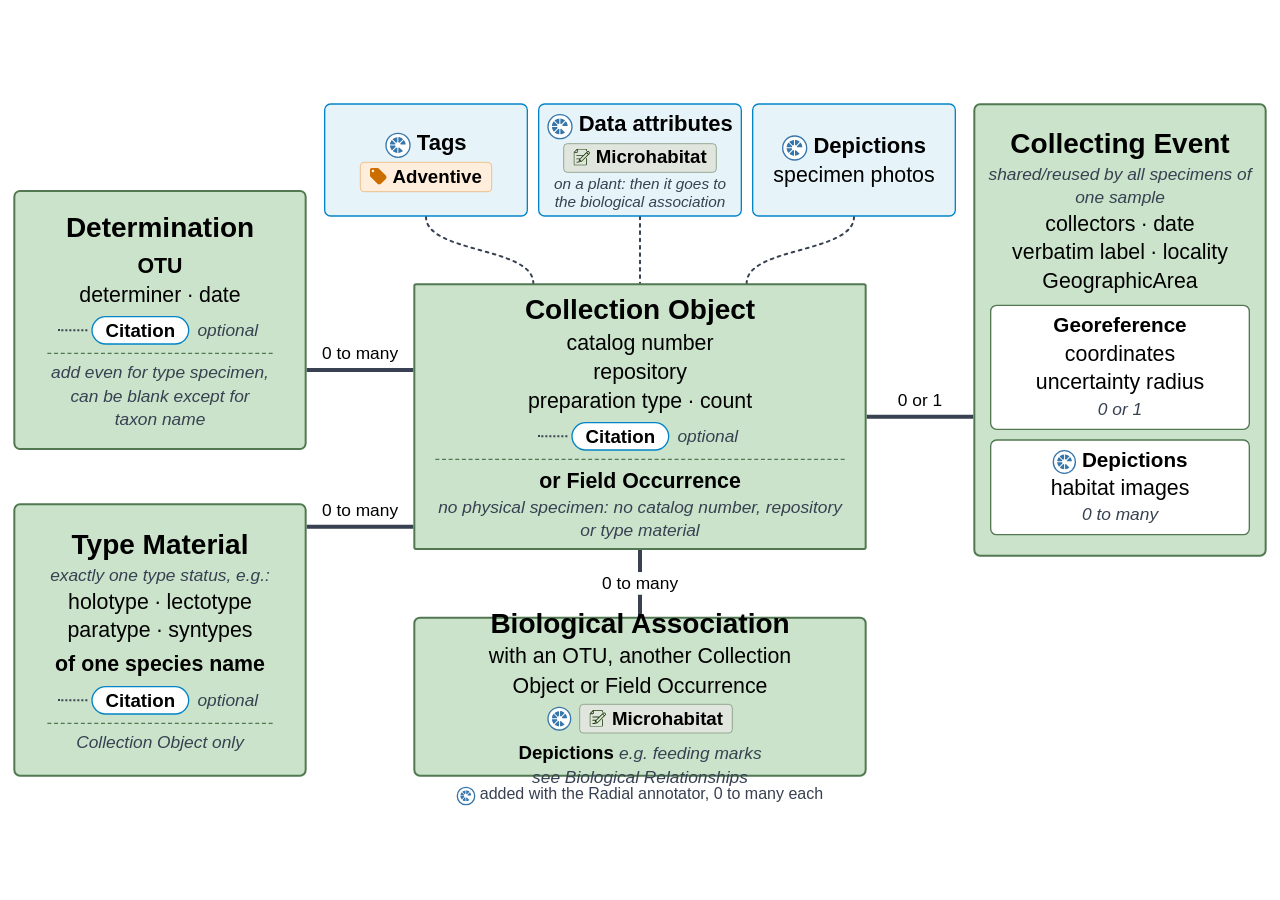
<file: docs/assets/figures/specimen-model-slide.html>
<!doctype html>
<html lang="en">
<head>
<meta charset="utf-8">
<meta name="viewport" content="width=device-width, initial-scale=1">
<title>Specimen and type material data model (16:9 slide version)</title>
<!--
  Standalone widescreen version of the specimen .ba-model diagram in
  docs/TutorialAddSpecimens.md, laid out for a 16:9 PowerPoint slide.
  Sibling of ba-model-slide.html and ad-model-slide.html (same canvas, styles
  and switches), but a hub rather than a sentence: the specimen in the middle,
  the records linked to it around it, each listing what it carries itself.

  Self-contained: no site CSS/JS, no fonts or API calls. The chip colours are
  the TaxonWorks css_color values at the time of writing, baked in below.

  The stage is a fixed 1920 x 1080 canvas scaled to fit the window, so all
  coordinates (boxes and the connector SVG) are plain pixels on that canvas.
  Moving a box means moving its connector path and label too.

  PNG for PowerPoint:
    chromium --headless=new --hide-scrollbars --force-device-scale-factor=2 \
      --window-size=1920,1080 --screenshot=specimen-model-slide.png "file://$PWD/specimen-model-slide.html?terms=plain"
  Add ?bg=transparent to the URL for a transparent page background.
  Add ?terms=plain for everyday wording (Specimen, Taxon, Area) instead of the
  TaxonWorks class names (the PNG next to this file is rendered that way).
-->
<style>
  :root {
    --ink:        rgb(0, 0, 0);
    --ink-light:  rgb(55, 65, 81);
    --surface:    rgb(255, 255, 255);
    --border:     rgb(203, 213, 225);
    --muted:      rgb(226, 232, 240);
    --accent:     rgb(2, 132, 199);
    --node-bg:    color-mix(in srgb, var(--accent) 10%, var(--surface));
    --rel-object: rgb(125, 184, 125);
    --core-bg:    color-mix(in srgb, var(--rel-object) 40%, var(--surface));
    --core-line:  color-mix(in srgb, var(--rel-object) 65%, var(--ink));
    --edge:       var(--ink-light);
    --page-bg:    var(--surface);
  }

  html, body { height: 100%; margin: 0; background: var(--page-bg); overflow: hidden; }

  .stage {
    position: absolute;
    left: 0; top: 0;
    width: 1920px; height: 1080px;
    transform-origin: 0 0;
    color: var(--ink);
    font-family: Roboto, "Segoe UI", "Helvetica Neue", Arial, sans-serif;
    font-size: 38px;
    line-height: 1.35;
    text-align: center;
  }

  /* --- connectors ------------------------------------------------------- */
  .edges { position: absolute; inset: 0; width: 1920px; height: 1080px; }
  .edges path { fill: none; stroke: var(--edge); stroke-width: 3; stroke-dasharray: 4 7; stroke-linecap: round; }
  .edges path.main { stroke-width: 6; stroke-dasharray: none; stroke-linecap: butt; }
  .edges marker path { fill: var(--edge); stroke: none; }

  /* --- boxes ------------------------------------------------------------ */
  .box {
    position: absolute;
    box-sizing: border-box;
    display: flex;
    flex-direction: column;
    align-items: center;
    justify-content: center;
    border: 2px solid var(--accent);
    background: var(--node-bg);
  }
  .box--note { border-radius: 10px; }
  .box--pill { border-radius: 999px; padding: 0 36px; }
  .box--core { border-color: var(--core-line); background: var(--core-bg); border-width: 3px; border-radius: 4px; }

  /* hexagon: a clipped border-coloured layer with a clipped fill inside it */
  .hex, .hex__in { clip-path: polygon(13% 0, 87% 0, 100% 50%, 87% 100%, 13% 100%, 0 50%); }
  .hex { position: absolute; box-sizing: border-box; padding: 3px; background: var(--core-line); }
  .hex__in {
    box-sizing: border-box;
    height: 100%;
    display: flex;
    flex-direction: column;
    align-items: center;
    justify-content: center;
    background: var(--core-bg);
  }

  .title { display: block; font-size: 46px; font-weight: 700; line-height: 1.35; }
  .item  { display: block; text-wrap: balance; }
  .hint  { display: block; font-size: 30px; font-style: italic; color: var(--ink-light); }
  /* ?terms=plain swaps the TaxonWorks class names for everyday wording */
  .terms-plain, .plain-terms .terms-tw { display: none; }
  .plain-terms .terms-plain { display: block; }
  .terms-plain i { font-size: 30px; color: var(--ink-light); }
  /* what is picked, then (under a divider) how it can be narrowed down */
  .pick { margin-top: 8px; font-weight: 600; }
  .narrow { align-self: stretch; margin: 16px 40px 0; padding-top: 12px; border-top: 2px dashed var(--core-line); }
  /* an annotation's own citation: a small pill joined to its chip */
  .join { align-self: center; width: 44px; margin: 0 -6px; border-top: 3px dotted var(--edge); }
  .sub {
    padding: 0 0.7em;
    border: 2px solid var(--accent);
    border-radius: 999px;
    background: var(--surface);
    font-size: 32px;
    font-weight: 700;
    line-height: 1.4;
  }
  .chips { display: flex; flex-wrap: wrap; justify-content: center; gap: 10px 12px; margin-top: 6px; }

  /* cardinality label, sitting on its connector */
  .link {
    position: absolute;
    transform: translate(-50%, -50%);
    padding: 0 8px;
    background: var(--page-bg);
    font-size: 30px;
    line-height: 1.3;
    white-space: nowrap;
  }

  /* --- TaxonWorks vocabulary chip (tw-chips.css) ------------------------- */
  .chip {
    --mark: rgb(156, 163, 175);
    display: inline-flex;
    align-items: center;
    gap: 0.3em;
    padding: 0.03em 0.5em 0.09em;
    border: 1.5px solid color-mix(in srgb, var(--mark) 55%, var(--border));
    border-radius: 6px;
    background: color-mix(in srgb, var(--mark) 14%, var(--surface));
    font-size: 32px;
    font-weight: 560;
    line-height: 1.4;
    white-space: nowrap;
  }
  .chip svg { width: 0.9em; height: 0.9em; flex: none; fill: color-mix(in srgb, var(--mark) 80%, var(--ink)); }

  /* --- TaxonWorks radial annotator button (tw-radials.css) ---------------- */
  .radial {
    box-sizing: border-box;
    display: inline-flex;
    width: 1.15em; height: 1.15em;
    padding: 0.13em;
    border: 2.5px solid #3676ab;
    border-radius: 50%;
    background: #fff;
    color: #3676ab;
    vertical-align: -0.16em;
  }
  .radial svg { display: block; width: 100%; height: 100%; fill: currentColor; }

  .legend { position: absolute; left: 0; right: 0; top: 1038px; font-size: 26px; line-height: 1.3; color: var(--ink-light); }

  /* --- specimen figure -------------------------------------------------- */
  .stage { font-size: 32px; }
  .title { font-size: 42px; }
  .hint  { font-size: 26px; }
  .link  { font-size: 26px; }
  .terms-plain i { font-size: 26px; }
  /* records linked to the specimen: they carry things of their own */
  .box--rec { border-radius: 10px; padding: 0 18px; }
  .box--note .title { font-size: 33px; }
  .chip, .sub { font-size: 28px; }
  /* a record nested in another one (georeference in its collecting event) */
  .nest {
    align-self: stretch;
    margin: 14px 4px 0;
    padding: 8px 12px 12px;
    border: 2px solid var(--accent);
    border-radius: 10px;
    background: var(--surface);
  }
  .nest .title { font-size: 31px; }
  .box--core .nest { border-color: var(--core-line); }
  .row { display: flex; align-items: center; justify-content: center; gap: 12px; margin-top: 10px; }
  .narrow { margin: 12px 30px 0; padding-top: 10px; }
  .legend { top: 1040px; font-size: 24px; }
  /* a further annotation named next to a chip, with an example */
  .chips { align-items: center; }
  .extra { font-size: 28px; white-space: nowrap; }
  .extra i { font-size: 26px; color: var(--ink-light); }
  /* a two-line remark under a chip in a small annotation box */
  .hint--tight { font-size: 23px; line-height: 1.15; margin-top: 4px; padding: 0 10px; text-align: center; text-wrap: balance; }
</style>
</head>
<body>

<svg width="0" height="0" style="position:absolute" aria-hidden="true">
  <symbol id="i-keyword" viewBox="0 0 28 28"><path d="M27.2,13.4L14.6,0.8c-0.5-0.5-1.2-0.8-2-0.8H2.8C1.3,0,0,1.3,0,2.8v9.8c0,0.8,0.3,1.5,0.8,2l12.6,12.6c0.5,0.5,1.2,0.8,2,0.8s1.5-0.3,2-0.8l9.8-9.8c0.5-0.5,0.8-1.2,0.8-2C28,14.6,27.7,13.9,27.2,13.4z M4.9,7C3.7,7,2.8,6.1,2.8,4.9s0.9-2.1,2.1-2.1S7,3.7,7,4.9S6.1,7,4.9,7z"/></symbol>
  <symbol id="i-predicate" viewBox="0 0 512 512"><path d="M397.736,78.378c6.824,0,12.358-5.533,12.358-12.358V27.027C410.094,12.125,397.977,0,383.08,0H121.641c-3.277,0-6.42,1.303-8.739,3.62L10.527,105.995c-2.317,2.317-3.62,5.461-3.62,8.738v370.239C6.908,499.875,19.032,512,33.935,512h349.144c14.897,0,27.014-12.125,27.014-27.027V296.289c0.001-6.824-5.532-12.358-12.357-12.358c-6.824,0-12.358,5.533-12.358,12.358v188.684c0,1.274-1.031,2.311-2.297,2.311H33.936c-1.274,0-2.311-1.037-2.311-2.311v-357.88h75.36c14.898,0,27.016-12.12,27.016-27.017V24.716H383.08c1.267,0,2.297,1.037,2.297,2.311V66.02C385.377,72.845,390.911,78.378,397.736,78.378z M109.285,100.075c0,1.269-1.032,2.301-2.3,2.301H49.107l60.178-60.18V100.075z"/><path d="M492.865,100.396l-14.541-14.539c-16.304-16.304-42.832-16.302-59.138,0L303.763,201.28H103.559c-6.825,0-12.358,5.533-12.358,12.358c0,6.825,5.533,12.358,12.358,12.358h175.488l-74.379,74.379H103.559c-6.825,0-12.358,5.533-12.358,12.358s5.533,12.358,12.358,12.358h76.392l-0.199,0.199c-1.508,1.508-2.598,3.379-3.169,5.433l-19.088,68.747h-53.936c-6.825,0-12.358,5.533-12.358,12.358s5.533,12.358,12.358,12.358h63.332c0.001,0,2.709-0.306,3.107-0.41c0.065-0.017,77.997-21.642,77.997-21.642c2.054-0.57,3.926-1.662,5.433-3.169l239.438-239.435C509.168,143.228,509.168,116.7,492.865,100.396z M184.644,394.073l10.087-36.326l26.24,26.24L184.644,394.073z M244.69,372.752l-38.721-38.721l197.648-197.648l38.722,38.721L244.69,372.752z M475.387,142.054l-15.571,15.571l-38.722-38.722l15.571-15.571c6.669-6.668,17.517-6.667,24.181,0l14.541,14.541C482.054,124.54,482.054,135.388,475.387,142.054z"/></symbol>
  <symbol id="i-radial" viewBox="0 0 14 15"><path d="M5,6.2L1.7,2.9C0.7,4,0.1,5.5,0,7h4.7C4.7,6.7,4.8,6.5,5,6.2z"/><path d="M9.5,7H14c-0.1-1.6-0.7-3-1.7-4.1L9.2,6.1C9.3,6.4,9.5,6.7,9.5,7z"/><path d="M8.5,5.4l3.2-3.2c-1.1-1-2.6-1.7-4.2-1.8V5C7.9,5.1,8.2,5.2,8.5,5.4z"/><path d="M6.6,5V0.5C4.9,0.6,3.5,1.3,2.3,2.3l3.2,3.2C5.8,5.3,6.2,5.1,6.6,5z"/><path d="M5.8,9.5l-3.3,3.3c1.1,1,2.6,1.6,4.1,1.7V9.8C6.3,9.8,6,9.7,5.8,9.5z"/><path d="M7.5,9.9v4.6c1.6-0.1,3-0.7,4.1-1.7L8.3,9.6C8.1,9.7,7.8,9.8,7.5,9.9z"/><path d="M4.7,7.9H0c0.1,1.6,0.8,3.1,1.8,4.3l3.3-3.3C4.9,8.6,4.8,8.3,4.7,7.9z"/></symbol>
</svg>

<div class="stage" id="stage">

  <!-- connectors: annotations (dotted) hang off the specimen; linked records are solid -->
  <svg class="edges" viewBox="0 0 1920 1080" aria-hidden="true">
    <path d="M639 190 C639 245 800 235 800 290"/>
    <path d="M960 190 L960 290"/>
    <path d="M1281 190 C1281 245 1120 235 1120 290"/>
    <path class="main" d="M460 420 L620 420"/>
    <path class="main" d="M460 655 L620 655"/>
    <path class="main" d="M1300 490 L1460 490"/>
    <path class="main" d="M960 690 L960 790"/>
  </svg>

  <!-- centre: the specimen itself -->
  <div class="box box--core" style="left:620px; top:290px; width:680px; height:400px;">
    <strong class="title terms-tw">Collection Object</strong>
    <strong class="title terms-plain">Specimen</strong>
    <span class="item">catalog number</span>
    <span class="item">repository</span>
    <span class="item">preparation type &middot; count</span>
    <div class="row"><span class="join"></span><span class="sub">Citation</span><span class="hint">optional</span></div>
    <div class="narrow">
      <strong class="terms-tw">or Field Occurrence</strong>
      <strong class="terms-plain">or Observation</strong>
      <span class="hint">no physical specimen: no catalog number, repository or type material</span>
    </div>
  </div>

  <!-- top row: annotations made with the radial annotator -->
  <div class="box box--note" style="left:486px; top:20px; width:306px; height:170px;">
    <strong class="title"><span class="radial"><svg><use href="#i-radial"/></svg></span> Tags</strong>
    <div class="chips">
      <span class="chip" style="--mark:#ff8800"><svg><use href="#i-keyword"/></svg>Adventive</span>
    </div>
  </div>
  <div class="box box--note" style="left:807px; top:20px; width:306px; height:170px;">
    <strong class="title"><span class="radial"><svg><use href="#i-radial"/></svg></span> Data attributes</strong>
    <div class="chips">
      <span class="chip" style="--mark:#254d0d"><svg><use href="#i-predicate"/></svg>Microhabitat</span>
    </div>
    <span class="hint hint--tight">on a plant: then it goes to the biological association</span>
  </div>
  <div class="box box--note" style="left:1128px; top:20px; width:306px; height:170px;">
    <strong class="title"><span class="radial"><svg><use href="#i-radial"/></svg></span> Depictions</strong>
    <span class="item">specimen photos</span>
  </div>

  <!-- left: what the specimen is -->
  <div class="box box--rec box--core" style="left:20px; top:150px; width:440px; height:390px;">
    <strong class="title terms-tw">Determination</strong>
    <strong class="title terms-plain">Identification</strong>
    <span class="item pick terms-tw">OTU</span>
    <span class="item pick terms-plain">Taxon</span>
    <span class="item">determiner &middot; date</span>
    <div class="row"><span class="join"></span><span class="sub">Citation</span><span class="hint">optional</span></div>
    <div class="narrow">
      <span class="hint">add even for type specimen,<br>can be blank except for taxon name</span>
    </div>
  </div>
  <div class="box box--rec box--core" style="left:20px; top:620px; width:440px; height:410px;">
    <strong class="title">Type Material</strong>
    <span class="hint">exactly one type status, e.g.:</span>
    <span class="item">holotype &middot; lectotype</span>
    <span class="item">paratype &middot; syntypes</span>
    <span class="item pick">of one species name</span>
    <div class="row"><span class="join"></span><span class="sub">Citation</span><span class="hint">optional</span></div>
    <div class="narrow">
      <span class="hint"><span class="terms-tw">Collection Object</span><span class="terms-plain inl">physical specimen</span> only</span>
    </div>
  </div>

  <!-- right: where, when and by whom it was collected -->
  <div class="box box--rec box--core" style="left:1460px; top:20px; width:440px; height:680px;">
    <strong class="title">Collecting Event</strong>
    <span class="hint">shared/reused by all specimens of one sample</span>
    <span class="item">collectors &middot; date</span>
    <span class="item">verbatim label &middot; locality</span>
    <span class="item terms-tw">GeographicArea</span>
    <span class="item terms-plain">Geographic area</span>
    <div class="nest">
      <strong class="title">Georeference</strong>
      <span class="item">coordinates</span>
      <span class="item">uncertainty radius</span>
      <span class="hint">0 or 1</span>
    </div>
    <div class="nest">
      <strong class="title"><span class="radial"><svg><use href="#i-radial"/></svg></span> Depictions</strong>
      <span class="item">habitat images</span>
      <span class="hint">0 to many</span>
    </div>
  </div>

  <!-- bottom: what it was found on; the association has its own figure (ba-model-slide.html) -->
  <div class="box box--rec box--core" style="left:620px; top:790px; width:680px; height:240px;">
    <strong class="title">Biological Association</strong>
    <span class="item terms-tw">with an OTU, another Collection Object or Field Occurrence</span>
    <span class="item terms-plain">with a taxon, another specimen or observation</span>
    <div class="chips"><span class="radial"><svg><use href="#i-radial"/></svg></span> <span class="chip" style="--mark:#254d0d"><svg><use href="#i-predicate"/></svg>Microhabitat</span> <span class="extra"><b>Depictions</b> <i>e.g. feeding marks</i></span></div>
    <span class="hint">see Biological Relationships</span>
  </div>

  <!-- cardinalities -->
  <span class="link" style="left:540px;  top:396px;">0 to many</span>
  <span class="link" style="left:540px;  top:631px;">0 to many</span>
  <span class="link" style="left:1380px; top:466px;">0 or 1</span>
  <span class="link" style="left:960px;  top:740px;">0 to many</span>

  <div class="legend"><span class="radial"><svg><use href="#i-radial"/></svg></span> added with the Radial annotator, 0 to many each</div>
</div>

<script>
  (function () {
    if (/[?&]bg=transparent\b/.test(location.search)) {
      document.documentElement.style.setProperty("--page-bg", "transparent");
    }
    if (/[?&]terms=plain\b/.test(location.search)) {
      document.documentElement.classList.add("plain-terms");
    }
    var stage = document.getElementById("stage");
    function fit() {
      var s = Math.min(window.innerWidth / 1920, window.innerHeight / 1080);
      stage.style.transform =
        "translate(" + (window.innerWidth - 1920 * s) / 2 + "px," + (window.innerHeight - 1080 * s) / 2 + "px) scale(" + s + ")";
    }
    window.addEventListener("resize", fit);
    fit();
  })();
</script>
</body>
</html>
</file>
